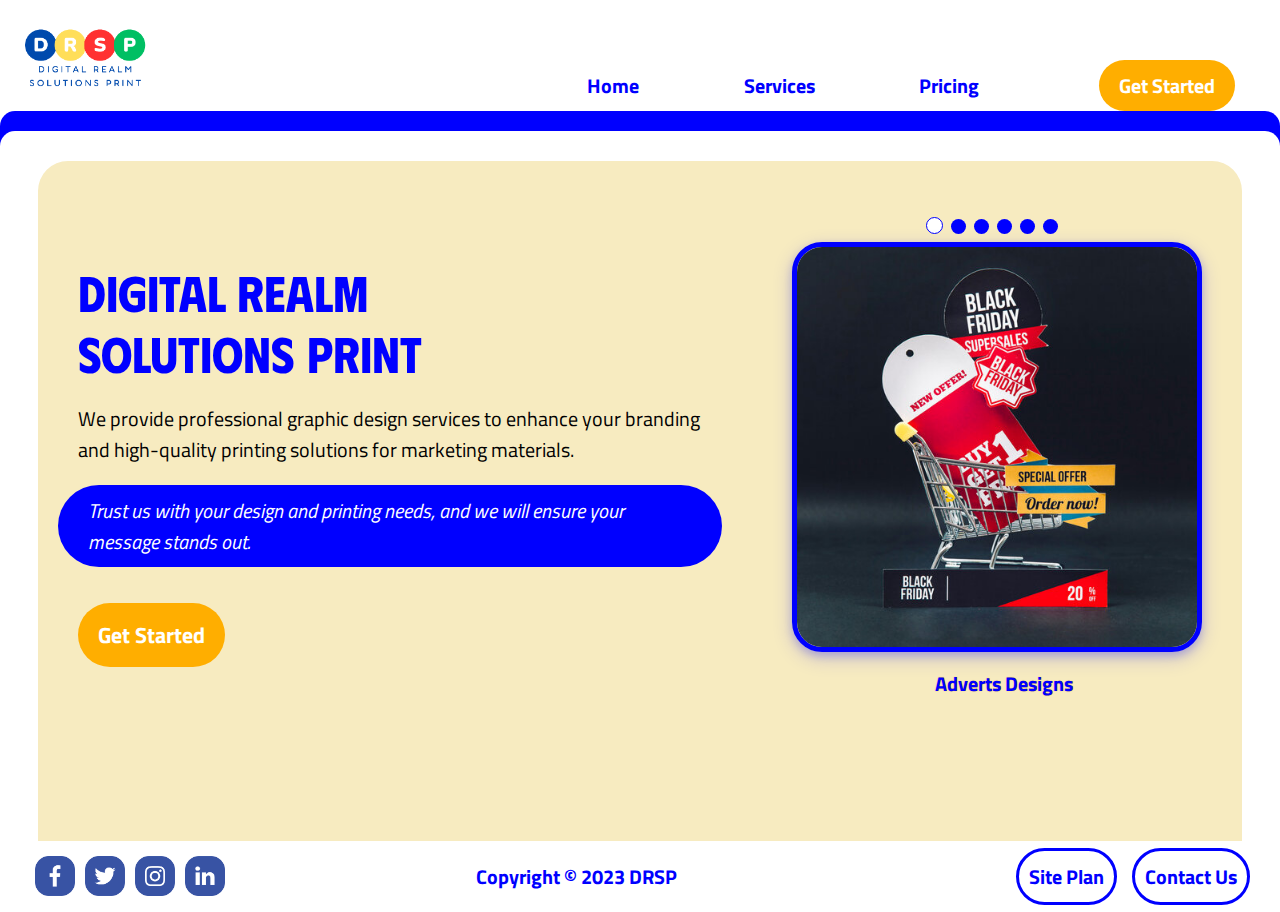
<file: drsp/index.html>
<!DOCTYPE html>
<html lang="en">
<head>
    <meta charset="UTF-8">
    <meta name="viewport" content="width=device-width, initial-scale=1.0">
    <link rel="stylesheet" href="styles/styles.css">
    <title>Home</title>
</head>
<body>
    <div id="content">
        <header>
            <div id="logo_link">
                <a href="index.html"><img class="logo-img" src="images/Digital_Real_Solutions_print.png" alt="drsp_logo"></a>
            </div>
            <nav>
                <a class="nav-home" href="index.html">Home</a>
                <a class="nav-services" href="services.html">Services</a>
                <a class="nav-pricing" href="pricing.html">Pricing</a><br><br>
                <div id="button-get-started"><a href="services.html" style="text-align: center; text-decoration: none; padding: 10px; color: white; align-self: flex-end; background-color: #ffae00; border-radius: 50px; margin-top: 30px;">Get Started</a></div>
            </nav>
        </header >
        <main class="home-grid">
            <div id="blue_bg"></div>
            <div id="white_bg"></div>
            <div id="home-content">
                <div id="home-slideshow">
                    <!-- Slideshow container -->
                    <div class="slideshow-container">
                        
                        <!-- The dots/circles -->
                        <div style="text-align:center">
                            <span class="dot" onclick="currentSlide(1)"></span>
                            <span class="dot" onclick="currentSlide(2)"></span>
                            <span class="dot" onclick="currentSlide(3)"></span>
                            <span class="dot" onclick="currentSlide(4)"></span>
                            <span class="dot" onclick="currentSlide(5)"></span>
                            <span class="dot" onclick="currentSlide(6)"></span>
                        </div>
                        <!-- Full-width images with number and caption text -->
                        <div class="mySlides fade">
                            <img src="images/ads.jpg" alt="ads" style="width:100%">
                            <br>
                            <div class="text">Adverts Designs</div>
                        </div>
                        <div class="mySlides fade">
                            <img src="images/brochure.jpg" alt="brochure" style="width:100%">
                            <br>
                            <div class="text">Brochures Designs</div>
                        </div>
                        <div class="mySlides fade">
                            <img src="images/business-card.jpg" alt="business card" style="width:100%">
                            <br>
                            <div class="text">Business Card Designs</div>
                        </div>
                        <div class="mySlides fade">
                            <img src="images/invitation-card.jpg" alt="invitation card" style="width:100%">
                            <br>
                            <div class="text">Flyers Designs</div>
                        </div>
                        <div class="mySlides fade">
                            <img src="images/t-shirt.jpg" alt="t-shirt" style="width:100%">
                            <br>
                            <div class="text">T-Shirts Designs</div>
                        </div>
                        <div class="mySlides fade">
                            <img src="images/logo.jpg" alt="logo" style="width:100%">
                            <br>
                            <div class="text">Logo Designs</div>
                        </div>
                    </div>
                </div>
                <div id="home-text">
                    <h1>DIGITAL REALM</h1>
                    <h1>SOLUTIONS PRINT</h1>
                    <p>We provide professional graphic design services to enhance your branding and  high-quality printing solutions for marketing materials.</p>
                    <div id="box-motto"><p id="motto"><em>Trust us with your design and printing needs, and we will ensure your message stands out.</em></p></div>
                    <br>
                    <div>
                        <a href="services.html " style="text-align: center; width: 40px; text-decoration: none; padding: 15px 20px 15px 20px; font-size: 22px; color: white; font-weight: bold; background-color: #ffae00; border-radius: 50px;">Get Started</a>
                    </div>
                </div>
            </div>
        </main>
        <footer>
            <div class="social">
                <a href="https://facebook.com" target="_blank">
                    <img src="images/fb.png" alt="fb icon">
                </a>
                <a href="https://twitter.com" target="_blank">
                    <img src="images/twitter.png" alt="twitter icon">
                </a>
                <a href="https://instagram.com" target="_blank">
                    <img src="images/insta.png" alt="instagram icon">
                </a>
                <a href="https://linkedin.com" target="_blank">
                    <img src="images/linkedin.png" alt="linkedin icon">
                </a>
            </div>
            <p class="copy">Copyright  &copy;  2023  DRSP</p>
            <div class="footer-link">
                <p class="site-plan"><a href="site-plan.html" target="_blank">Site Plan</a></p>
                <p class="contactus"><a href="contactus.html">Contact Us</a></p>
            </div>
        </footer>
        <script>
            let slideIndex = 0;
            let timeoutId = null;
            const slides = document.getElementsByClassName("mySlides");
            const dots = document.getElementsByClassName("dot");
            
            showSlides();
            function currentSlide(index) {
                 slideIndex = index;
                 showSlides();
            }
           function plusSlides(step) {
              
              if(step < 0) {
                  slideIndex -= 2;
                  
                  if(slideIndex < 0) {
                    slideIndex = slides.length - 1;
                  }
              }
              
              showSlides();
           }
            function showSlides() {
              for(let i = 0; i < slides.length; i++) {
                slides[i].style.display = "none";
                dots[i].classList.remove('active');
              }
              slideIndex++;
              if(slideIndex > slides.length) {
                slideIndex = 1
              }
              slides[slideIndex - 1].style.display = "block";
              dots[slideIndex - 1].classList.add('active');
               if(timeoutId) {
                  clearTimeout(timeoutId);
               }
              timeoutId = setTimeout(showSlides, 5000); // Change image every 5 seconds
            }
          </script>
    </div>
</body>
</html>
</file>
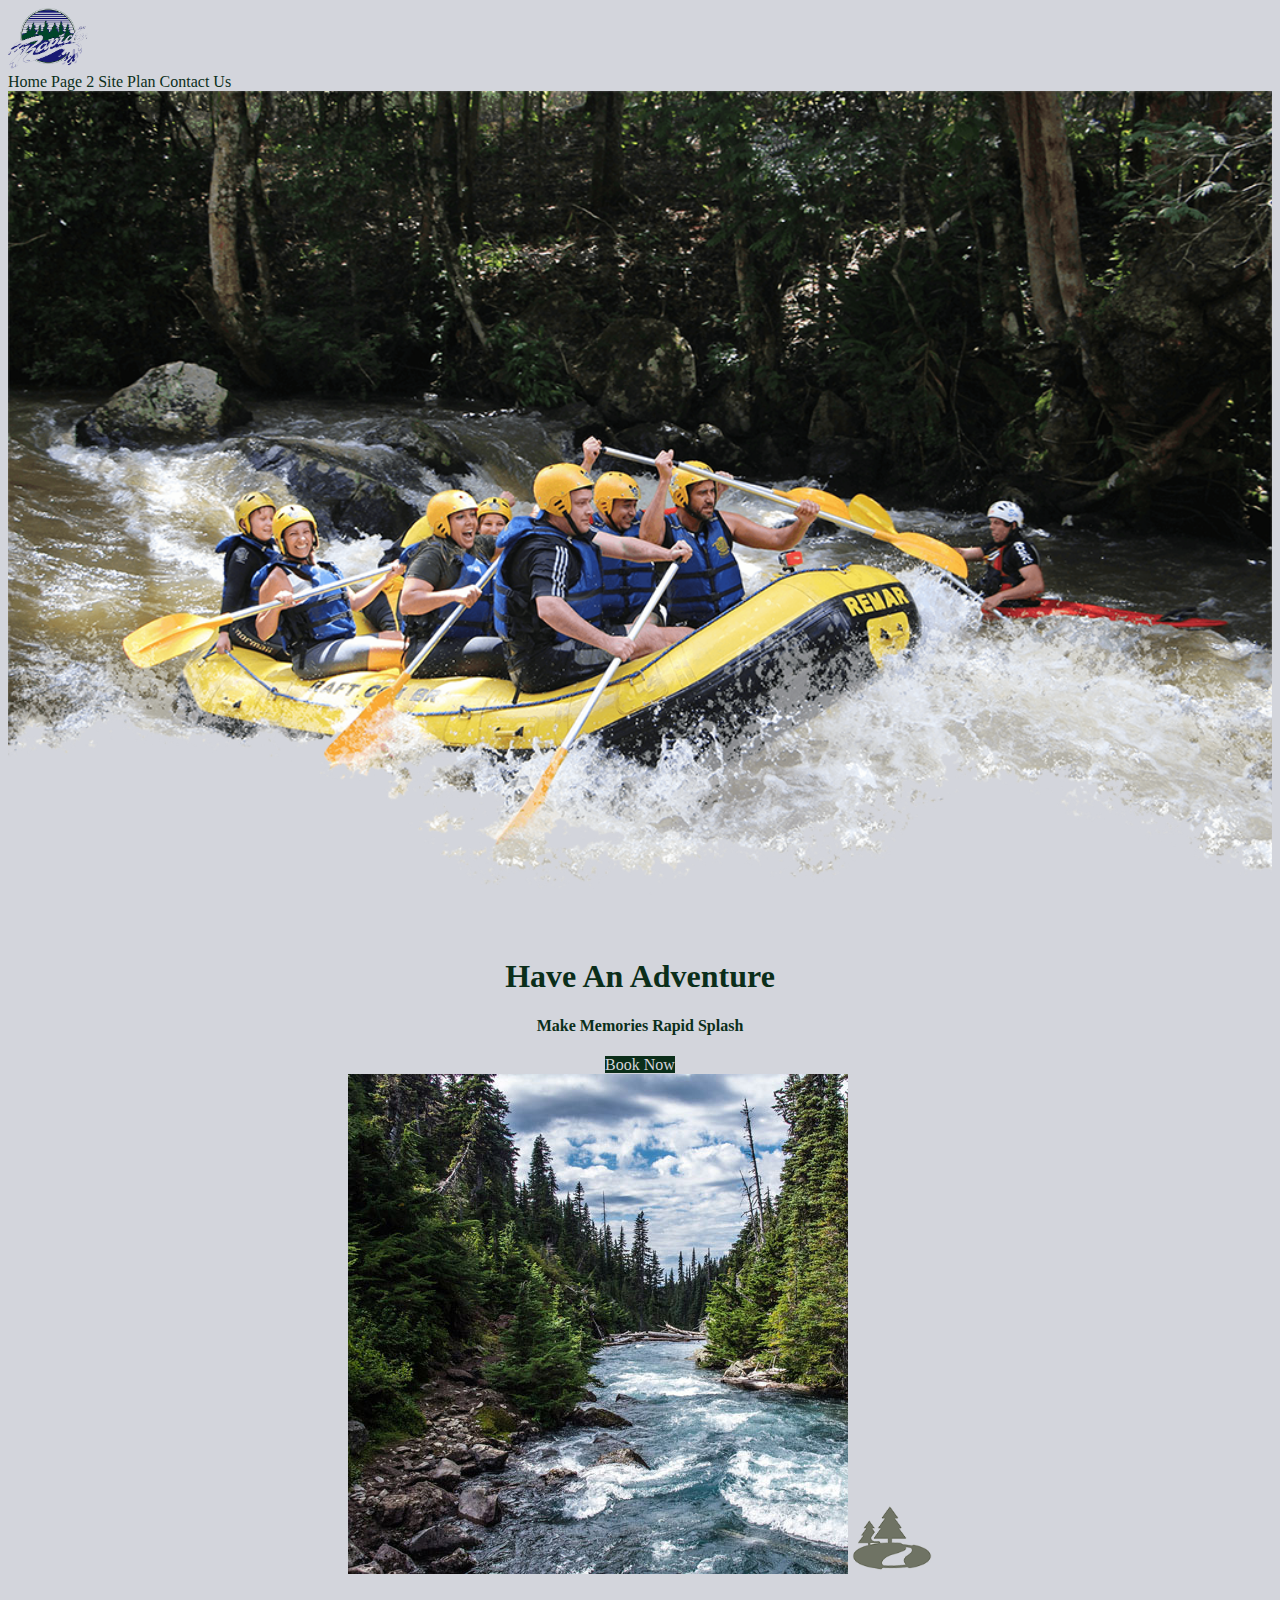
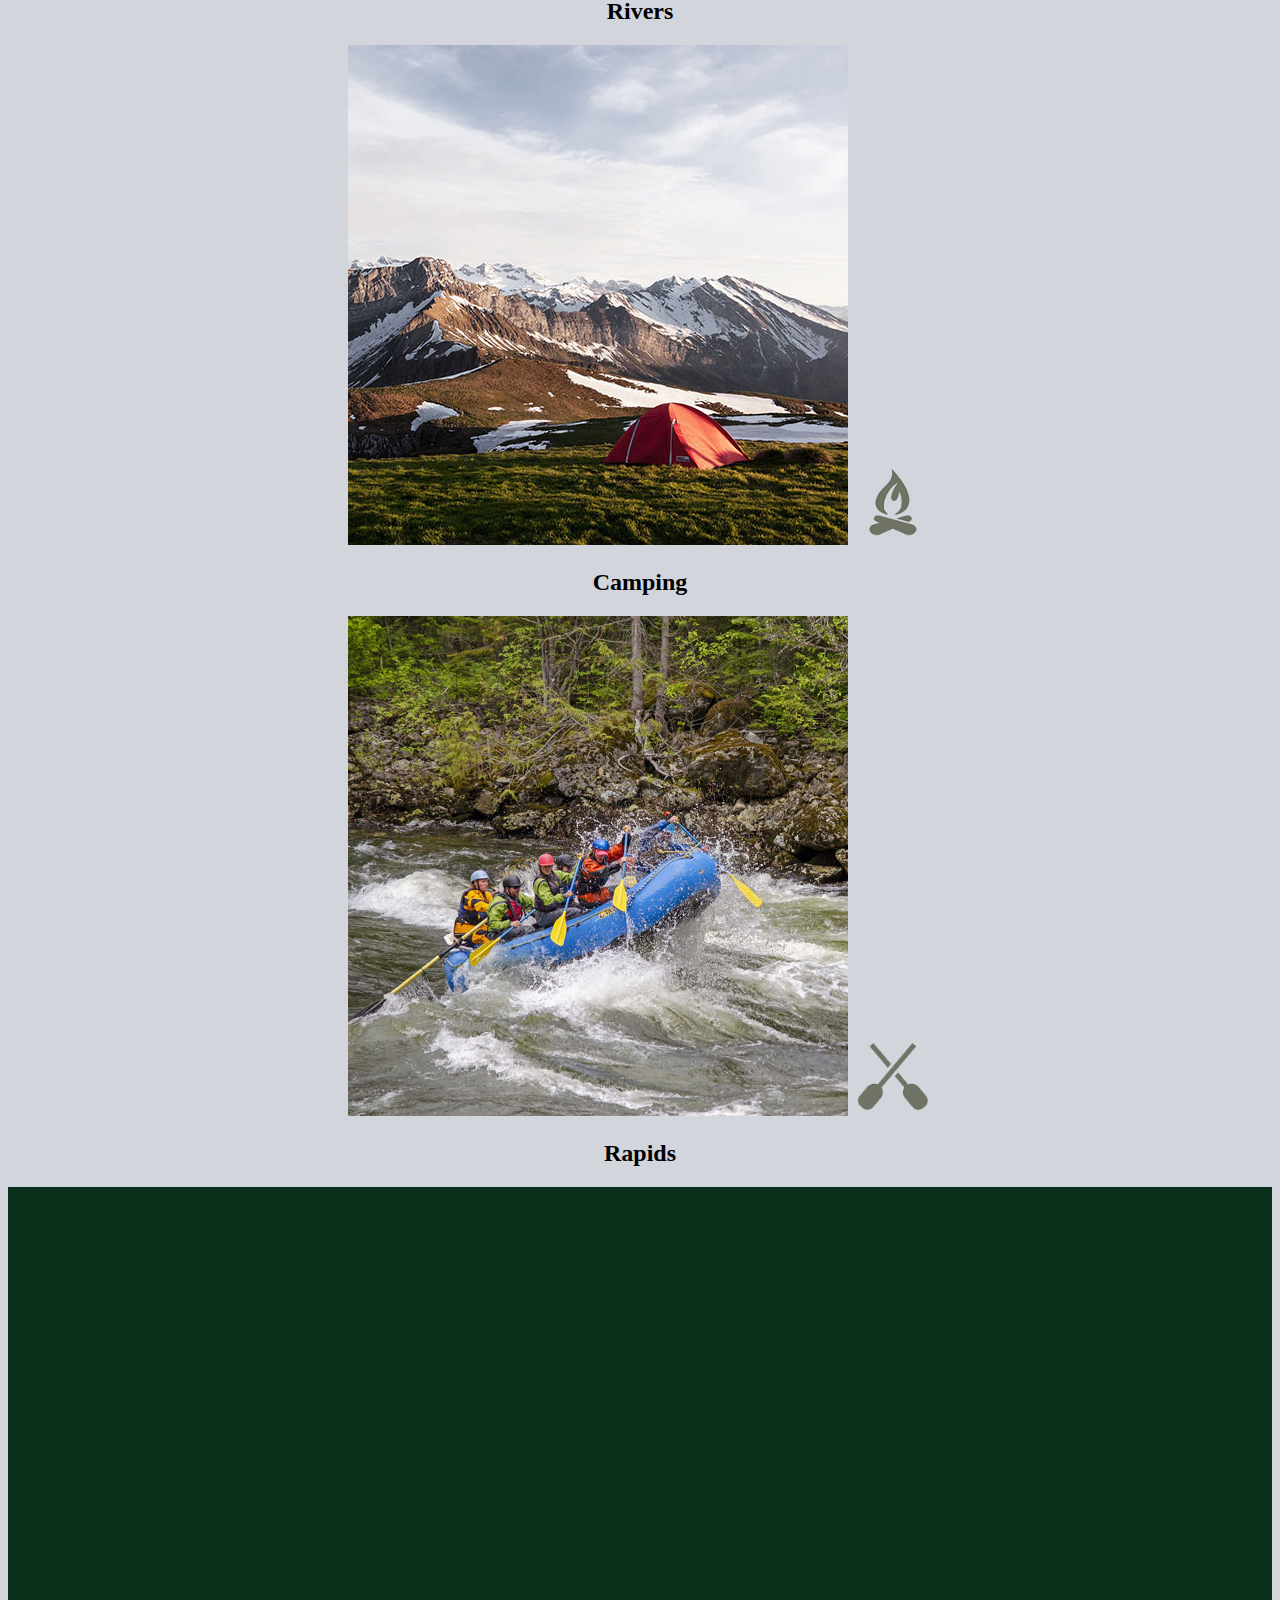
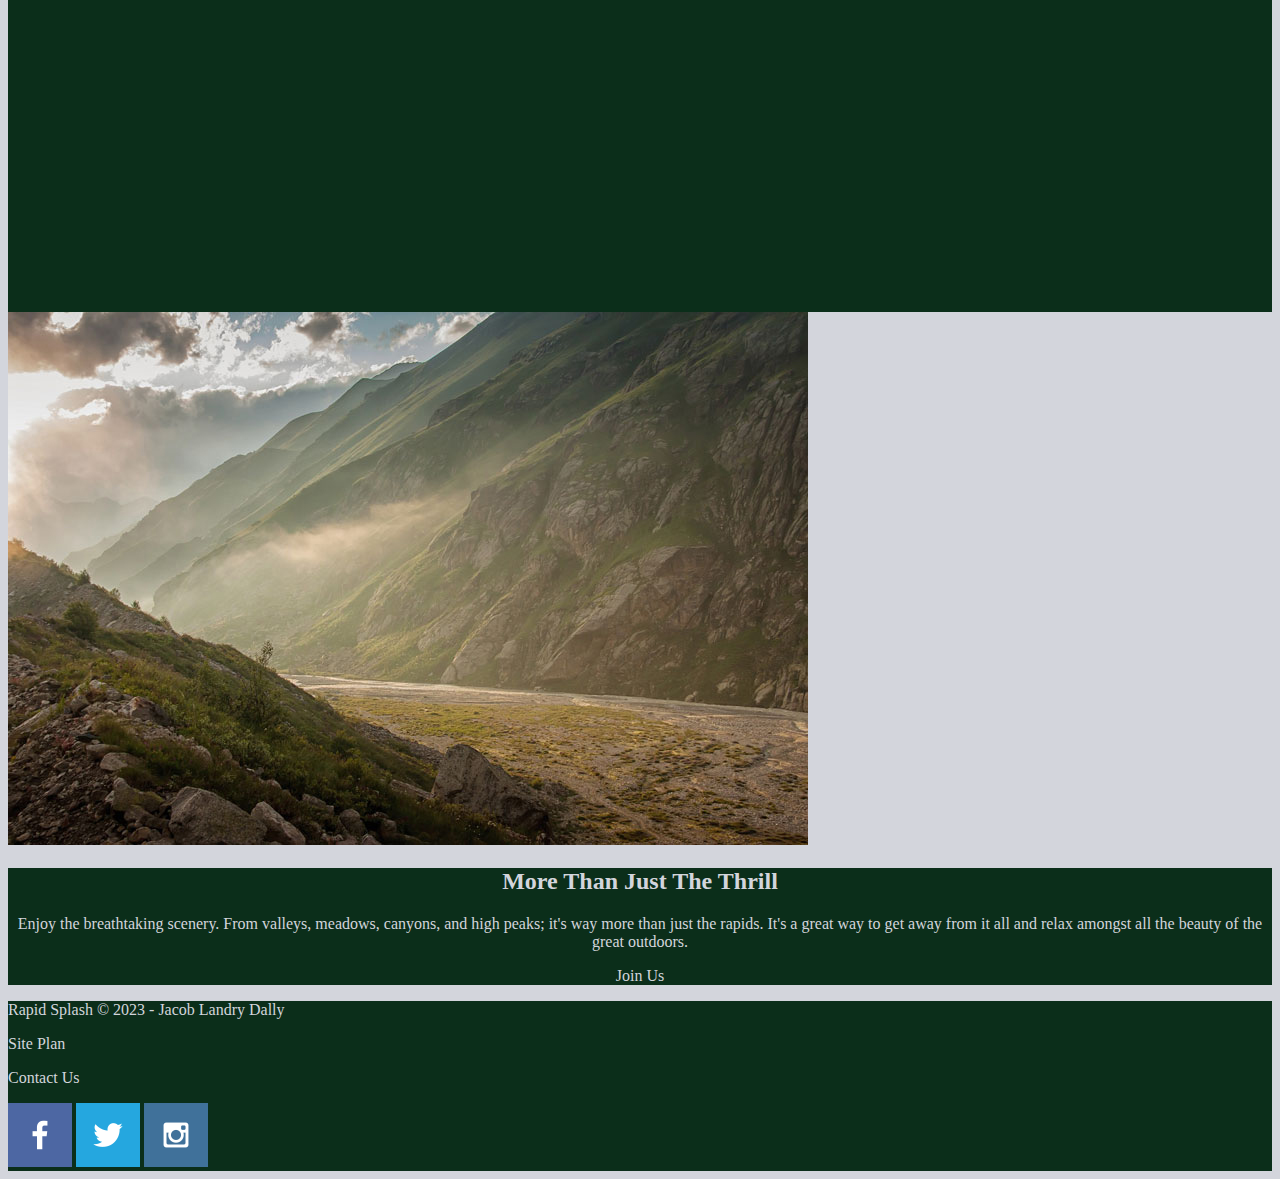
<file: wwr/index.html>
<!DOCTYPE html>
<html lang="en">
<head>
    <meta charset="UTF-8">
    <meta name="viewport" content="width=device-width, initial-scale=1.0">
    <link rel="stylesheet" href="styles/styles.css">
    <title>Home</title>
</head>
<body>
    <div id="content">
        <header>
            <a href="index.html" id="logo_link">
                <img class="logo" src="images/rapid_logo.png" alt="Rapids_Splash_logo">
            </a>
            <nav>
                <a href="index.html">Home</a>
                <a href="#">Page 2</a>
                <a href="site-plan-rafting.html">Site Plan</a>
                <a href="contactus.html">Contact Us</a>
            </nav>
            <div id="hero">
                <div id="hero-box">
                    <img id="hero-img" src="images/hero.png" alt="people enjoying rafting">
                </div>
                <section id="hero-msg">
                    <h1 class="Home-title">Have An Adventure</h1>
                    <h4>Make Memories Rapid Splash</h4>
                    <div class="button-box">
                        <a class="book" href="contactus.html">Book Now</a>
                    </div>
                </section>
            </div>
        </header>
        <main class="home-grid">
            <section class="rivers-card">
                <img class="card-img" src="images/rivers.jpg" alt="river in forest">
                <img class="icon" src="images/river_icon.png" alt="river icon">
                <h2>Rivers</h2>
            </section>
            <section class="camping-card">
                <img class="card-img" src="images/camping.jpg" alt="tent in mountains">
                <img class="icon" src="images/fire_icon.png" alt="fire icon">
                <h2>Camping</h2>
            </section>
            <section class="rapids-card">
                <img class="card-img" src="images/rapids.jpg" alt="rafting boat">
                <img class="icon" src="images/oars.png" alt="oars icon">
                <h2>Rapids</h2>
            </section>
            <div id="background"></div>
            <img class="mountains" src="images/mountains.jpg" alt="Misty mountains">
            <section class="msg">
                <h2>More Than Just The Thrill</h2>
                <p>Enjoy the breathtaking scenery. From valleys, meadows, canyons, and high peaks; it's way more than just the rapids. It's a great way to get away from it all and relax amongst all the beauty of the great outdoors. </p>
                <a class='join' href="rivers.html">Join Us</a>
            </section>
        </main>
        <footer>
            <p>Rapid Splash &copy; 2023 - Jacob Landry Dally</p>
            <p><a href="site-plan-rafting.html">Site Plan</a></p>
            <p><a href="contactus.html">Contact Us</a></p>
            <div class="social">
                <a href="https://facebook.com">
                    <img src="images/facebook.png" alt="fb icon">
                </a>
                <a href="https://twitter.com">
                    <img src="images/twitter.png" alt="twitter icon">
                </a>
                <a href="https://instagram.com">
                    <img src="images/instagram.png" alt="instagram icon">
                </a>
            </div>
        </footer>
    </div>
</body>
</html>
</file>
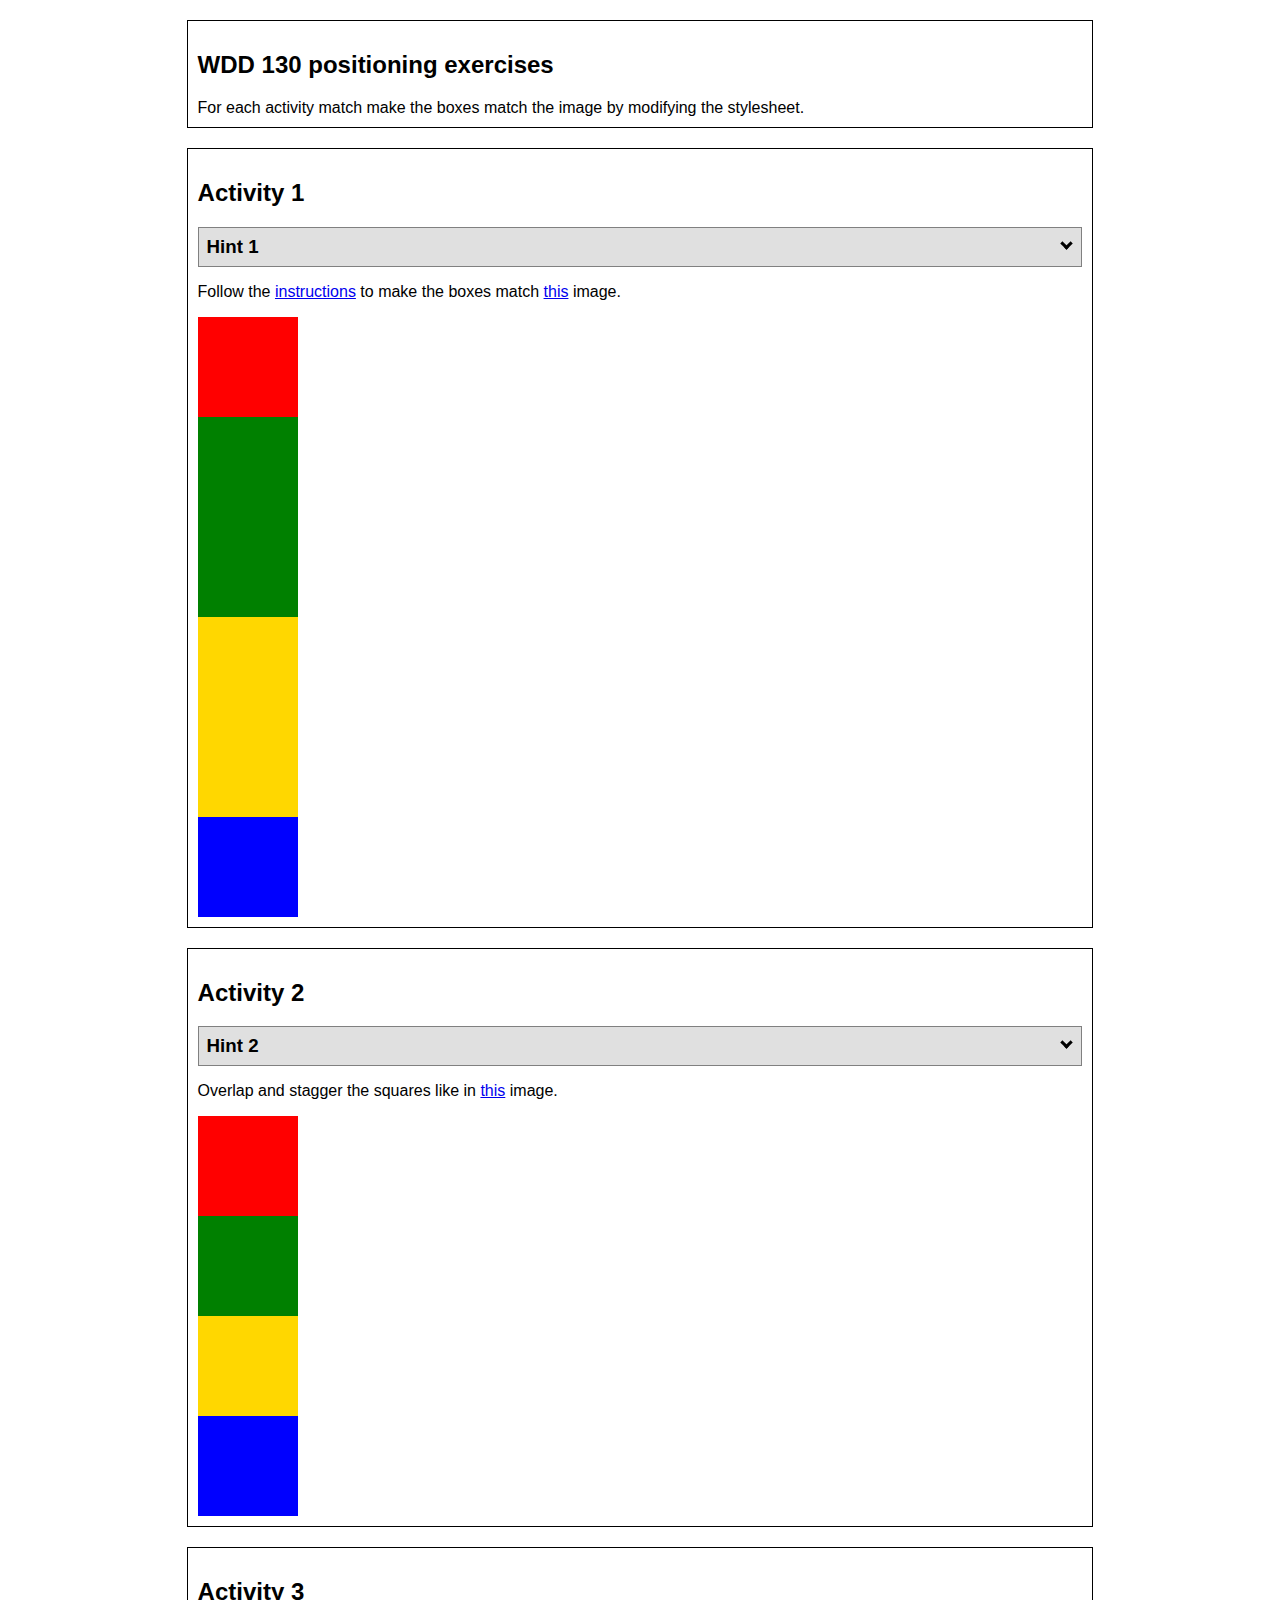
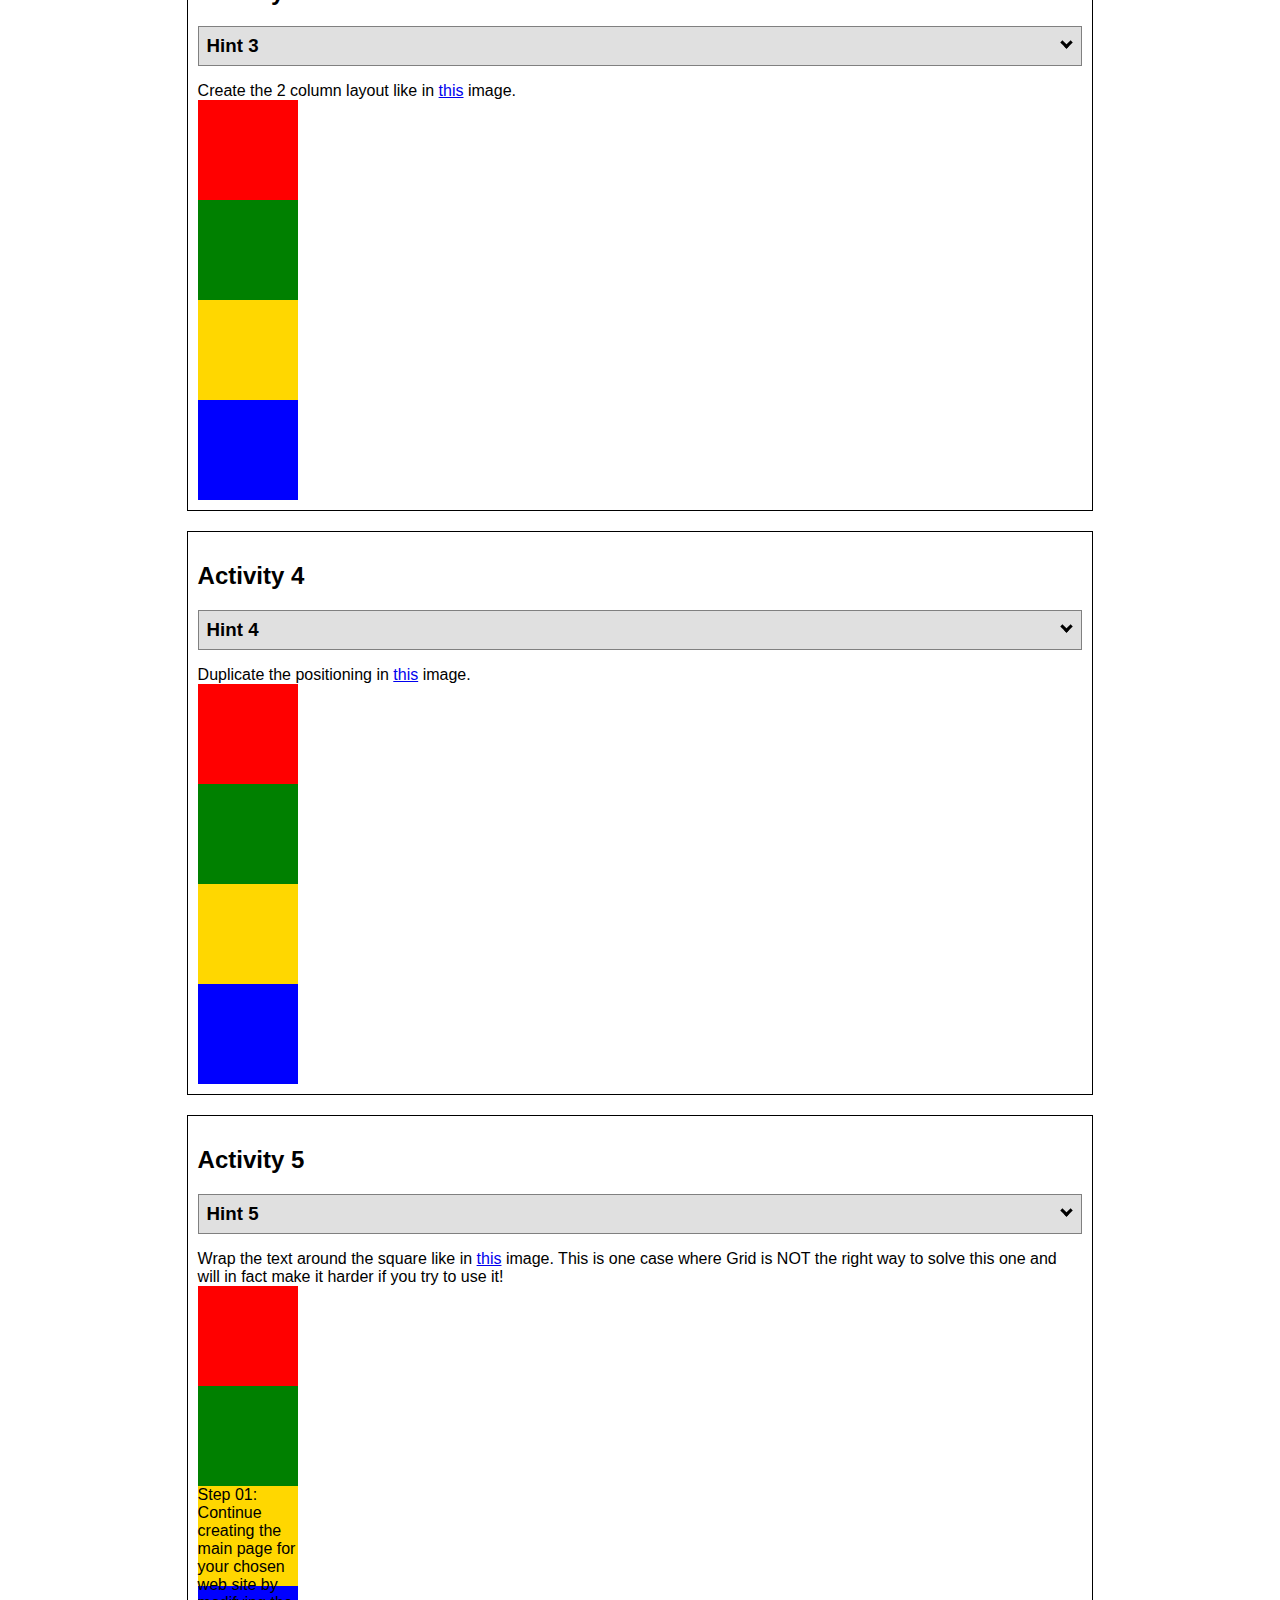
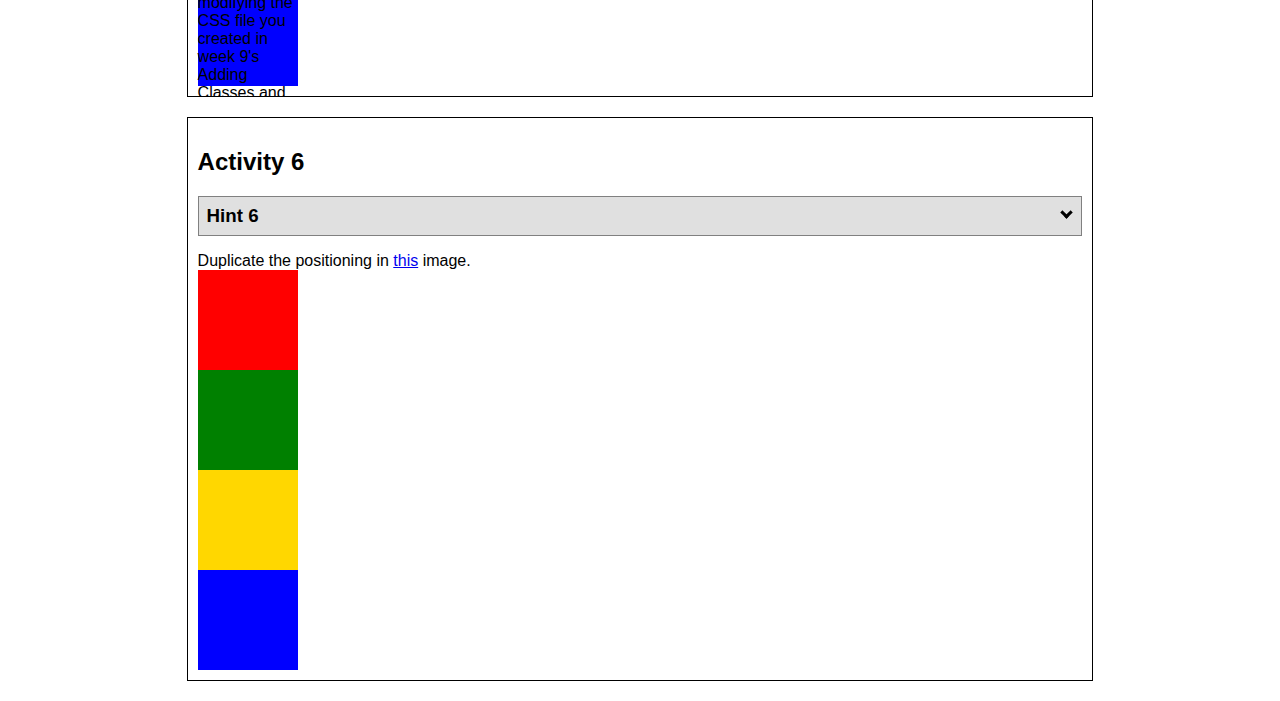
<file: positioning.html>
<!DOCTYPE html>
<html lang="en">
  <head>
    <!-- HTML - Name: positioning.html -->
    <title>Positioning Activity</title>
    <link rel="stylesheet" type="text/css" href="positionstyles.css" />
  </head>
  <body>
    <div class="activity">
      <h2>WDD 130 positioning exercises</h2>
      For each activity match make the boxes match the image by modifying the stylesheet.</div>
    <div class="activity">
      <h2>Activity 1</h2>
      <section class="hint"><input type="checkbox" ><i></i> <h3>Hint 1</h3><div><p>Check out the <a href="https://byui-wdd.github.io/wdd130/activities/w06-css-positioning.html" target="_blank">activity instructions</a> in Ilearn!</p></div></section>
      <p>Follow the <a href="https://byui-wdd.github.io/wdd130/activities/w06-css-positioning.html" target="_blank">instructions</a> to make the boxes match  <a href="https://byui-wdd.github.io/wdd130/images/example1.png" target="_blank">this</a> image.</p>
      <div class="content1" >
        <div class="red1" ></div>
        <div class="green1" ></div>
        <div class="green1" ></div>
        <div class="yellow1"></div>
        <div class="yellow1"></div>
        <div class="blue1"></div>
      </div>
    </div>
    <div class="activity">
      <h2>Activity 2</h2>
      <section class="hint"><input type="checkbox" > <h3>Hint 2</h3><i></i><div>
      <ul>
      <li>grid-template-columns: 50px 50px 50px 50px 50px </li></ul></div></section>
      <p>Overlap and stagger the squares like in <a href="https://byui-wdd.github.io/wdd130/images/example2.png" target="_blank">this</a> image.</p>
      <div class="content2" >
        <div class="red2" ></div>
        <div class="green2" ></div>
        <div class="yellow2"></div>
        <div class="blue2"></div>
      </div>
    </div>
    <div class="activity">
      <h2>Activity 3</h2>
      <section class="hint"><input type="checkbox" > <h3>Hint 3</h3><i></i><div><p>This one is going to be best solved with CSS Grid. Remember to make the boxes the right width first...then start moving them around. </p><h4>Properties used:</h4><ul><li>display:grid;</li><li>grid-template-columns:</li><li>grid-column-gap:</li>
        <li>grid-column:</li>  </ul></div></section>
      Create the 2 column layout like in <a href="https://byui-wdd.github.io/wdd130/images/example3.png" target="_blank">this</a>  image.
      <div class="content3" >
        <div class="red3" ></div>
        <div class="green3" ></div>
        <div class="yellow3"></div>
        <div class="blue3"></div>
      </div>
    </div>
    <div class="activity">
      <h2>Activity 4</h2>
      <section class="hint"><input type="checkbox" > <h3>Hint 4</h3><i></i><div><p>For the others we have been primarily concerned with width. For this one you will need to adjust height as well. </p><h4>Properties used:</h4><ul><li>display:grid;</li><li>grid-template-columns:</li><li>grid-row:</li></ul></div></section>
      Duplicate the positioning in <a href="https://byui-wdd.github.io/wdd130/images/example4.png" target="_blank">this</a> image. 
      <div class="content4" >
        <div class="red4" ></div>
        <div class="green4" ></div>
        <div class="yellow4"></div>
        <div class="blue4"></div>
      </div>
    </div>

    <div class="activity">
      <h2>Activity 5</h2>
      <section class="hint"><input type="checkbox" > <h3>Hint 5</h3><i></i><div><p>Grid is <strong>not</strong> the right way to do this.  In fact there is only one way to really do that...and that is with float. Remember that we float the thing we want the text to wrap around.  Also remember to start by making all the shapes the right size and shape.</p><h4>Properties used:</h4><ul><li>float: left;</li></ul></div></section>
      Wrap the text around the square like in <a href="https://byui-wdd.github.io/wdd130/images/example5.png" target="_blank">this</a> image. This is one case where Grid is NOT the right way to solve this one and will in fact make it harder if you try to use it!
      <div class="content5" >
        <div class="red5" ></div>
        <div class="green5" ></div>
        <div class="yellow5">Step 01: Continue creating the main page for your chosen web site by modifying the CSS file you created in week 9's Adding Classes and IDs to Your Website assignment. This week, you will position all of the content on your main page using the CSS positioning techniques taught in KhanAcademy. When you are done, your webpage layout should reflect what you outlined in the wireframe you designed in the assignment Your Own Site Diagram and Wireframe in week 3. <br />
          If you have changed your mind on how you want the content of your main page laid out, take an opportunity to update your wireframe before completing this assignment (it is much easier to experiment with different layouts in a wireframe than it is to do so by modifying the CSS). Also, if you find that you are having trouble with using CSS positioning, feel free to review the concepts at the learn layout site: http://learnlayout.com/. You should be able to apply these principles to your site. For futher help, refer back to the Max Design site used in the beginning of the course for an example of how to implement your site design.</div>
        <div class="blue5"></div>
      </div>
    </div>
    <div class="activity">
      <h2>Activity 6</h2>
      <section class="hint"><input type="checkbox" > <h3>Hint 6</h3><i></i><div><p>This one is all about visualizing the grid behind the layout. If you are having a hard time doing that first: all the sizes are even multiples of 100, and second here is another example with the lines drawn: <a href="https://byui-wdd.github.io/wdd130/images/example6-hint.png" target="_blank">example 6 with lines</a>. For this one you will find it easiest if you use px for the column width. You can also use <kbd>z-index</kbd> to control the element layering.    </p><h4>Properties used:</h4><ul><li>display:grid;</li><li>grid-template-columns:</li><li>grid-column:</li><li>grid-row:</li><li><a href="https://www.w3schools.com/cssref/pr_pos_z-index.asp" target="_blank">z-index:</a></li></ul></div></section>
      Duplicate the positioning in <a href="https://byui-wdd.github.io/wdd130/images/example6.png" target="_blank">this</a> image.
      <div class="content6" >
        <div class="red6" ></div>
        <div class="green6" ></div>
        <div class="yellow6"></div>
        <div class="blue6"></div>
      </div>
    </div>
  </body>
</html>
</file>
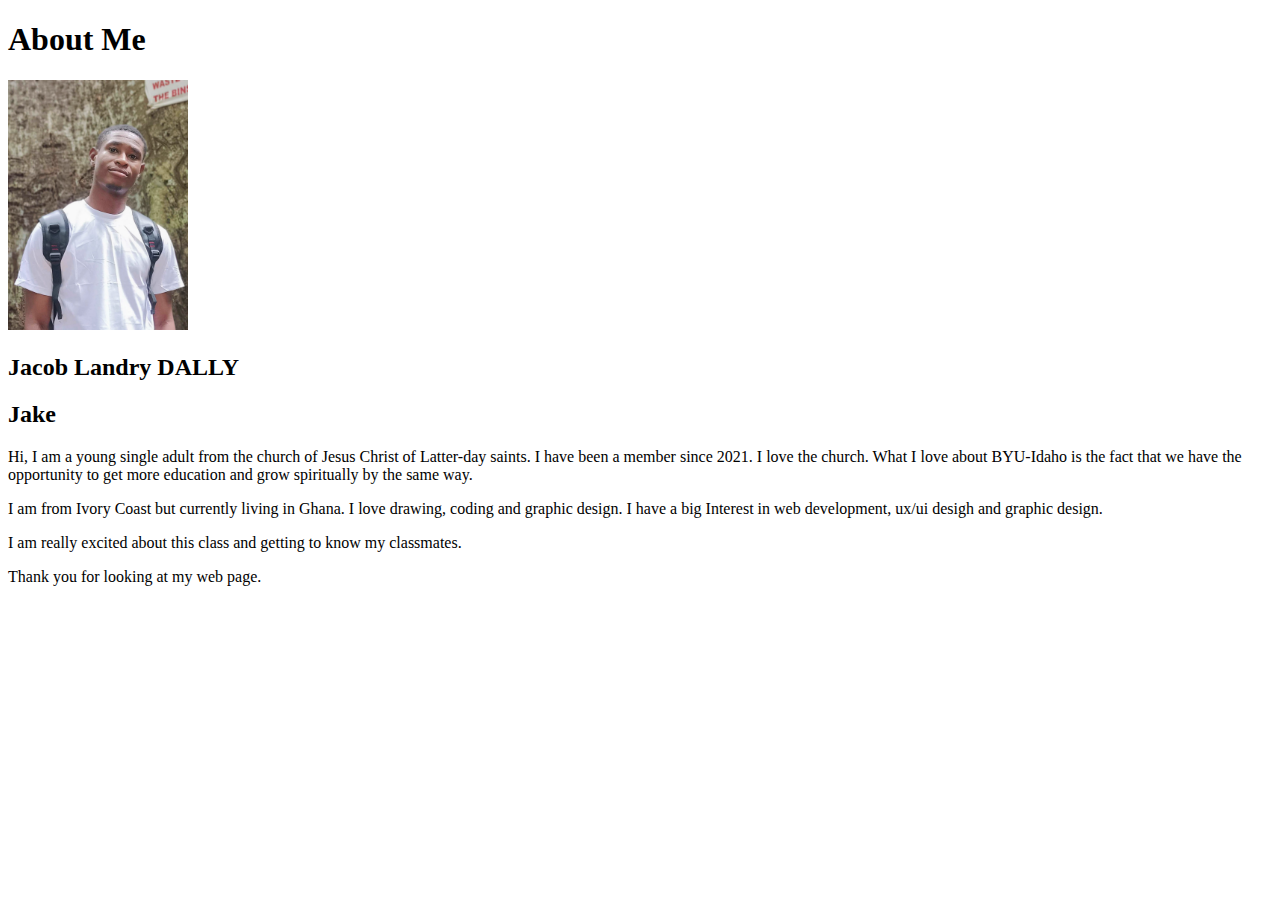
<file: aboutme/aboutme.html>
<!DOCTYPE html>
<html lang="en">
	<head>
		<meta charset="UTF-8">
		<meta http-equiv="X-UA-Compatible" content="IE=edge">
		<meta name="viewport" content="device-width, initial-scale=1.0"> 
		<title>About Me</title>
	</head>
	<body>
		<main>
			<h1>About Me</h1>
			<img alt ="my picture" src="images/me.jpg" width="180" height="250">
			<h2>Jacob Landry DALLY</h2>
			<h2>Jake</h2>
			<p>
				Hi, I am a young single adult from the church of Jesus Christ of Latter-day
				saints. I have been a member since 2021. I love the church. What I love about 
				BYU-Idaho is the fact that we have the opportunity to get more education and grow 
				spiritually by the same way.
			</p>
			<p>
				I am from Ivory Coast but currently living in Ghana. I love drawing, coding and
				graphic design. I have a big Interest in web  development, ux/ui desigh and
				graphic design.
			</p>
			<p>I am really excited about this class and getting to know my classmates.</p>
			<p>Thank you for looking at my web page.</p>
		</main>
	</body>
</html>
</file>
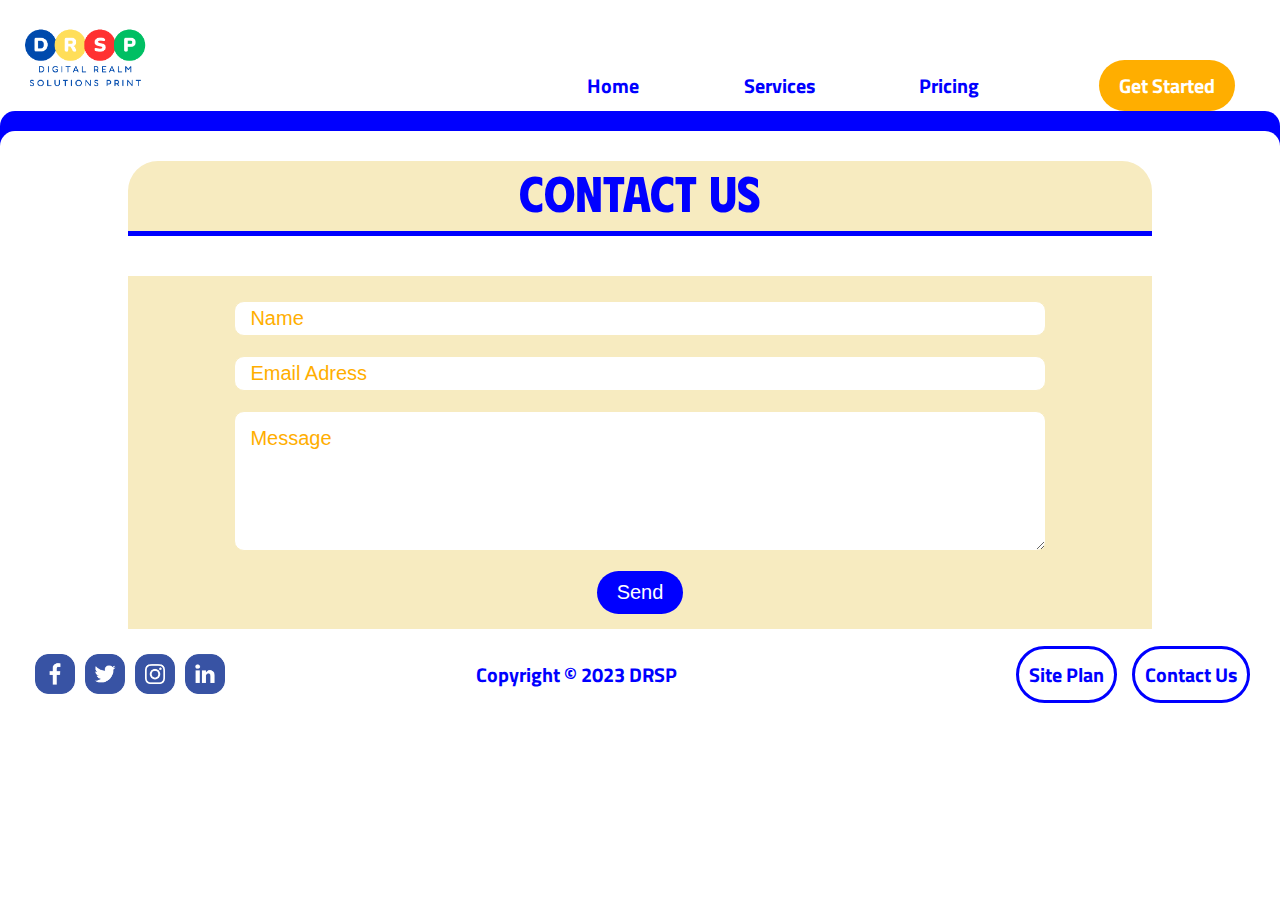
<file: drsp/contactus.html>
<!DOCTYPE html>
<html lang="en">
<head>
    <meta charset="UTF-8">
    <meta name="viewport" content="width=device-width, initial-scale=1.0">
    <link rel="stylesheet" href="styles/styles.css">
    <title>Contact</title>
</head>
<body>
    <div id="content">
        <header>
            <div id="logo_link">
                <a href="index.html"><img class="logo-img" src="images/Digital_Real_Solutions_print.png" alt="drsp_logo"></a>
            </div>
            <nav>
                <a href="index.html">Home</a>
                <a href="services.html">Services</a>
                <a href="pricing.html">Pricing</a><br><br>
                <div id="button-get-started"><a href="services.html " style="text-align: center; text-decoration: none; padding: 10px; color: white; align-self: flex-end; background-color: #ffae00; border-radius: 50px;">Get Started</a></div>
            </nav>
        </header >
        <main class="contact-grid">
            <div id="blue_bg"></div>
            <div id="white_bg"></div>
            <div class="contact-main">
                <div class="background-title">
                    <h1 class="page-title">Contact Us</h1>
                </div>
                <div class="contactus-form">
                    <div id="feedback"></div>
                    <form action="/my-handling-form-page" method="post">
                            <p>
                            <input type="text" id="name" name="user_name" placeholder="Name"/>
                            </p>
                            <p>
                            <input type="email" id="mail" name="user_email" placeholder="Email Adress"/>
                            </p>
                            <p>
                            <textarea id="msg" name="user_message" placeholder="Message"></textarea>
                            </p>
                            <p class="button">
                            <button type="submit">Send</button>
                            </p>
                    </form>
                </div>
            </div>
        </main>
        <footer>
            <div class="social">
                <a href="https://facebook.com" target="_blank">
                    <img src="images/fb.png" alt="fb icon">
                </a>
                <a href="https://twitter.com" target="_blank">
                    <img src="images/twitter.png" alt="twitter icon">
                </a>
                <a href="https://instagram.com" target="_blank">
                    <img src="images/insta.png" alt="instagram icon">
                </a>
                <a href="https://linkedin.com" target="_blank">
                    <img src="images/linkedin.png" alt="linkedin icon">
                </a>
            </div>
            <p class="copy">Copyright  &copy;  2023  DRSP</p>
            <div class="footer-link">
                <p class="site-plan"><a href="site-plan.html" target="_blank">Site Plan</a></p>
                <p class="contactus"><a href="contactus.html">Contact Us</a></p>
            </div>
        </footer>
        
    </div>
</body>
</html>
</file>
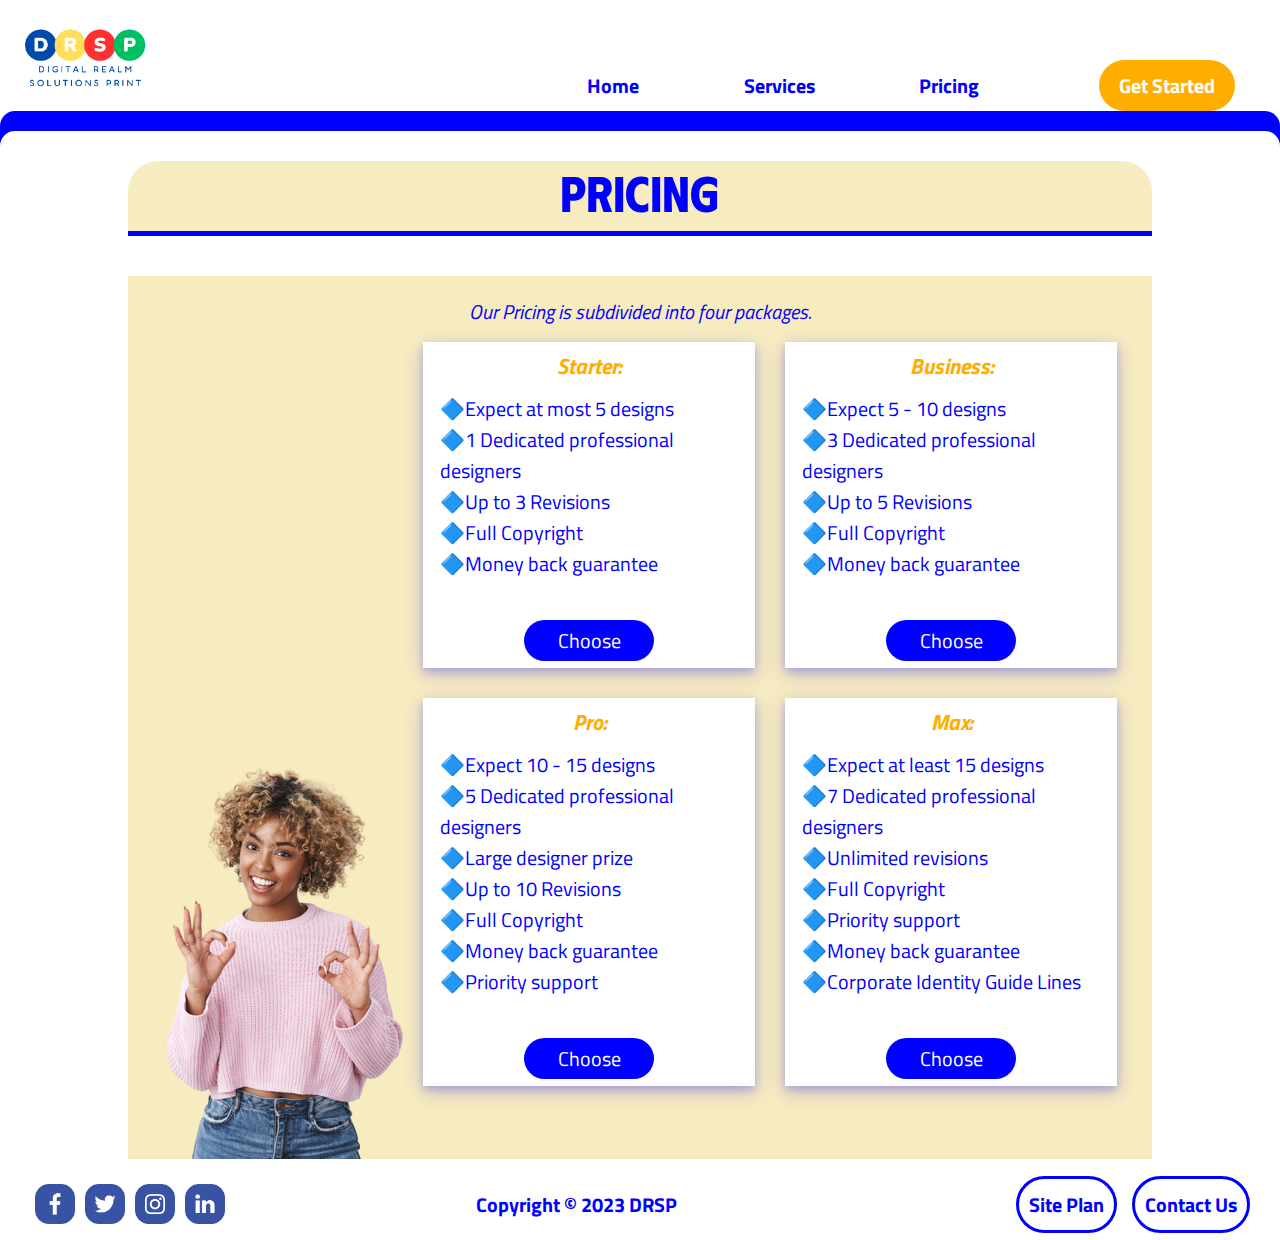
<file: drsp/pricing.html>
<!DOCTYPE html>
<html lang="en">
<head>
    <meta charset="UTF-8">
    <meta name="viewport" content="width=device-width, initial-scale=1.0">
    <link rel="stylesheet" href="styles/styles.css">
    <title>Pricing</title>
</head>
<body>
    <div id="content">
        <header>
            <div id="logo_link">
                <a href="index.html"><img class="logo-img" src="images/Digital_Real_Solutions_print.png" alt="drsp_logo"></a>
            </div>
            <nav>
                <a href="index.html">Home</a>
                <a href="services.html">Services</a>
                <a href="pricing.html">Pricing</a><br><br>
                <div id="button-get-started"><a href="services.html " style="text-align: center; text-decoration: none; padding: 10px; color: white; align-self: flex-end; background-color: #ffae00; border-radius: 50px;">Get Started</a></div>
            </nav>
        </header >
        <main class="pricing-grid">
            <div id="blue_bg"></div>
            <div id="white_bg"></div>
            <div id="pricing-content">
                <div class="background-title">
                    <h1 class="page-title">Pricing</h1>
                </div>
                <div class="pricing-background-content">
                    <div class="intro-pricing"><em>Our Pricing is subdivided into four packages.</em></div> <br>
                    <div class="starter-pack">
                        <b><em>Starter:</em></b> <br>
                        <p>
                            🔷Expect at most 5 designs <br>
                            🔷1 Dedicated professional designers <br>
                            🔷Up to 3 Revisions <br>
                            🔷Full Copyright <br>
                            🔷Money back guarantee <br>
                        </p>
                        <br>
                        <div class="button-choose"><a href="#">Choose</a></div>
                    </div>
                    <div class="business-pack">
                        <b><em>Business: </em></b><br>
                        <p>
                            🔷Expect 5 - 10 designs <br>
                            🔷3 Dedicated professional designers <br>
                            🔷Up to 5 Revisions <br>
                            🔷Full Copyright <br>
                            🔷Money back guarantee <br>
                        </p>
                        <br>
                        <div class="button-choose"><a href="#">Choose</a></div>
                    </div>
                    <div class="pro-pack">
                        <b><em>Pro:</em></b> <br>
                        <p>
                            🔷Expect 10 - 15 designs <br>
                            🔷5 Dedicated professional designers <br>
                            🔷Large designer prize <br>
                            🔷Up to 10 Revisions <br>
                            🔷Full Copyright <br>
                            🔷Money back guarantee <br>
                            🔷Priority support <br>
                        </p>
                        <br>
                        <div class="button-choose"><a href="#">Choose</a></div>
                    </div>
                    <div class="max-pack">
                        <b><em>Max:</em></b> <br>
                        <p>
                            🔷Expect at least 15 designs <br>
                            🔷7 Dedicated professional designers <br>
                            🔷Unlimited revisions <br>
                            🔷Full Copyright <br>
                            🔷Priority support <br> 
                            🔷Money back guarantee <br>
                            🔷Corporate Identity Guide Lines <br>
                        </p>
                        <br>
                        <div class="button-choose"><a href="#">Choose</a></div>
                    </div>
                    <img class="girl" src="images/girl-ok-removebg.png" alt="girl">
                </div>                
            </div>
        </main>
        <footer>
            <div class="social">
                <a href="https://facebook.com" target="_blank">
                    <img src="images/fb.png" alt="fb icon">
                </a>
                <a href="https://twitter.com" target="_blank">
                    <img src="images/twitter.png" alt="twitter icon">
                </a>
                <a href="https://instagram.com" target="_blank">
                    <img src="images/insta.png" alt="instagram icon">
                </a>
                <a href="https://linkedin.com" target="_blank">
                    <img src="images/linkedin.png" alt="linkedin icon">
                </a>
            </div>
            <p class="copy">Copyright  &copy;  2023  DRSP</p>
            <div class="footer-link">
                <p class="site-plan"><a href="site-plan.html" target="_blank">Site Plan</a></p>
                <p class="contactus"><a href="contactus.html">Contact Us</a></p>
            </div>
        </footer>
    </div>
</body>
</html>
</file>
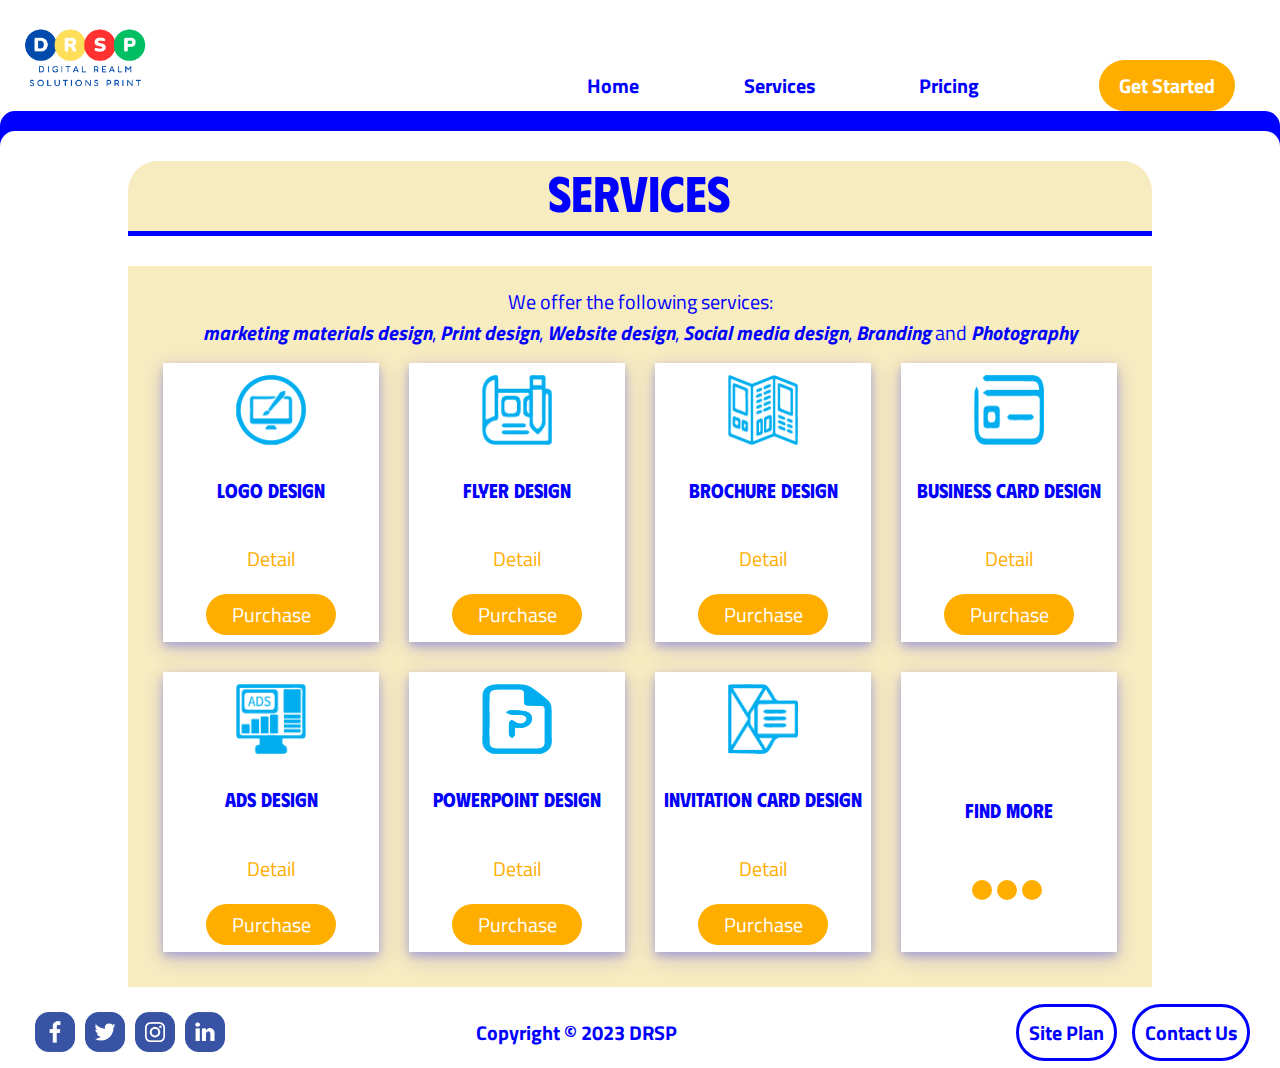
<file: drsp/services.html>
<!DOCTYPE html>
<html lang="en">
<head>
    <meta charset="UTF-8">
    <meta name="viewport" content="width=device-width, initial-scale=1.0">
    <link rel="stylesheet" href="styles/styles.css">
    <title>Services</title>
</head>
<body>
    <div id="content">
        <header>
            <div id="logo_link">
                <a href="index.html"><img class="logo-img" src="images/Digital_Real_Solutions_print.png" alt="drsp_logo"></a>
            </div>
            <nav>
                <a href="index.html">Home</a>
                <a href="services.html">Services</a>
                <a href="pricing.html">Pricing</a><br><br>
                <div id="button-get-started"><a href="services.html " style="text-align: center; text-decoration: none; padding: 10px; color: white; align-self: flex-end; background-color: #ffae00; border-radius: 50px;">Get Started</a></div>
            </nav>
        </header >
        <main class="services-grid">
            <div id="blue_bg"></div>
            <div id="white_bg"></div>
            <div id="services-content">
                <div class="background-title">
                    <h1 class="page-title">Services</h1>
                </div>
                <div class="services-background-content">
                    <div class="detail-services">
                        We offer the following services: <br>
                        <em>marketing materials design</em>,  <em>Print design</em>,  <em>Website design</em>,  <em>Social media design</em>,  <em>Branding</em> and  <em>Photography</em>
                    </div>
                    <div class="service-set-1">
                        <img src="images/logo.png" alt="logo">
                        <h4>Logo Design</h4>
                        <p><a href="#">Detail</a></p>
                        <div class="button-purchase"><a href="#">Purchase</a></div>
                    </div>
                    <div class="service-set-2">
                        <img src="images/flyer.png" alt="flyer">
                        <h4>Flyer Design</h4>
                        <p><a href="#">Detail</a></p>
                        <div class="button-purchase"><a href="#">Purchase</a></div>
                    </div>
                    <div class="service-set-3">
                        <img src="images/brochure.png" alt="brochure">
                        <h4>brochure Design</h4>
                        <p><a href="#">Detail</a></p>
                        <div class="button-purchase"><a href="#">Purchase</a></div>
                    </div>
                    <div class="service-set-4">
                        <img src="images/business-card.png" alt="business card">
                        <h4>Business Card Design</h4>
                        <p><a href="#">Detail</a></p>
                        <div class="button-purchase"><a href="#">Purchase</a></div>
                    </div>
                    <div class="service-set-5">
                        <img src="images/ads.png" alt="ads">
                        <h4>Ads Design</h4>
                        <p><a href="#">Detail</a></p>
                        <div class="button-purchase"><a href="#">Purchase</a></div>
                    </div>
                    <div class="service-set-6">
                        <img src="images/powerpoint.png" alt="powerpoint">
                        <h4>Powerpoint Design</h4>
                        <p><a href="#">Detail</a></p>
                        <div class="button-purchase"><a href="#">Purchase</a></div>
                    </div>
                    <div class="service-set-7">
                        <img src="images/invitation-card.png" alt="invitation card">
                        <h4>Invitation Card Design</h4>
                        <p><a href="#">Detail</a></p>
                        <div class="button-purchase"><a href="#">Purchase</a></div>
                    </div>
                    <div class="more-set">
                        <a href="#">
                            <h4>Find More</h4>
                            <br>
                            <div class="circles">
                                <div class="c1"></div>
                                <div class="c2"></div>
                                <div class="c3"></div>
                            </div>
                        </a>
                    </div>
                </div>                
            </div>
        </main>
        <footer>
            <div class="social">
                <a href="https://facebook.com" target="_blank">
                    <img src="images/fb.png" alt="fb icon">
                </a>
                <a href="https://twitter.com" target="_blank">
                    <img src="images/twitter.png" alt="twitter icon">
                </a>
                <a href="https://instagram.com" target="_blank">
                    <img src="images/insta.png" alt="instagram icon">
                </a>
                <a href="https://linkedin.com" target="_blank">
                    <img src="images/linkedin.png" alt="linkedin icon">
                </a>
            </div>
            <p class="copy">Copyright  &copy;  2023  DRSP</p>
            <div class="footer-link">
                <p class="site-plan"><a href="site-plan.html" target="_blank">Site Plan</a></p>
                <p class="contactus"><a href="contactus.html">Contact Us</a></p>
            </div>
        </footer>
    </div>
</body>
</html>
</file>
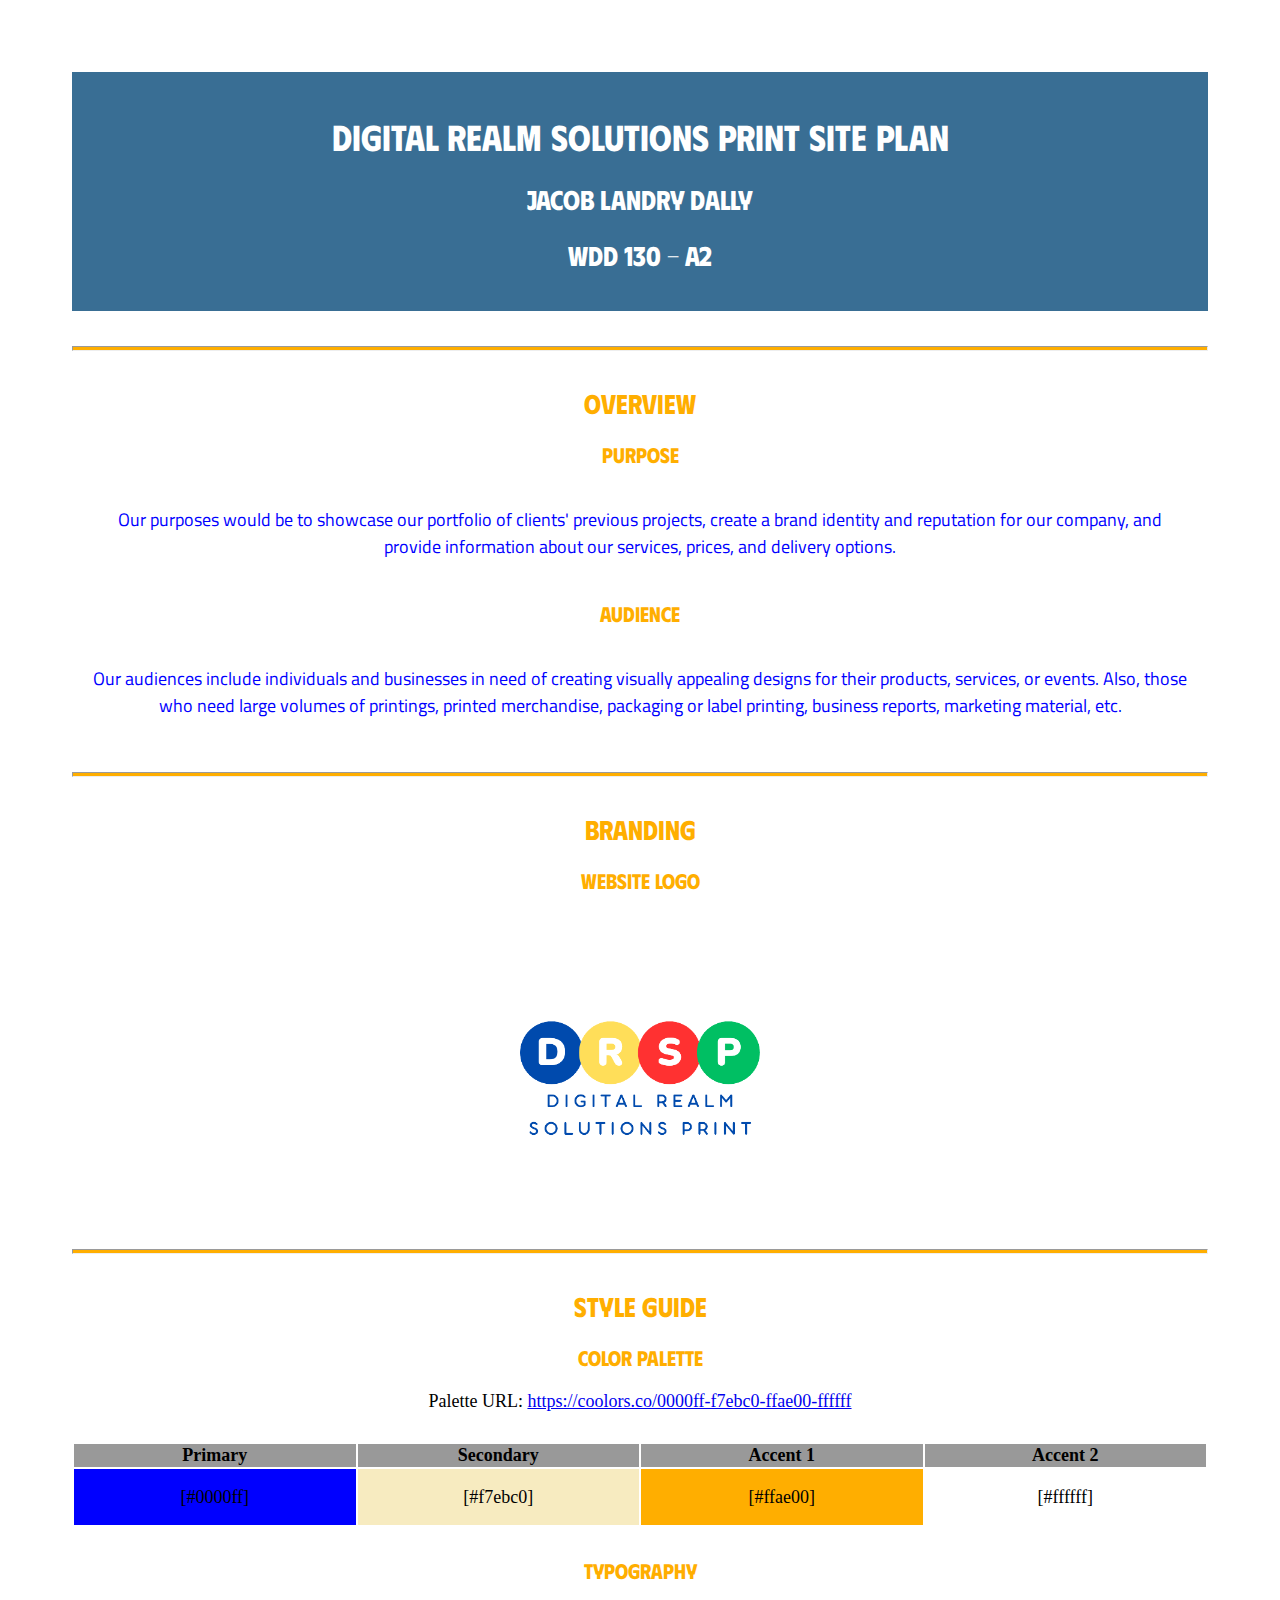
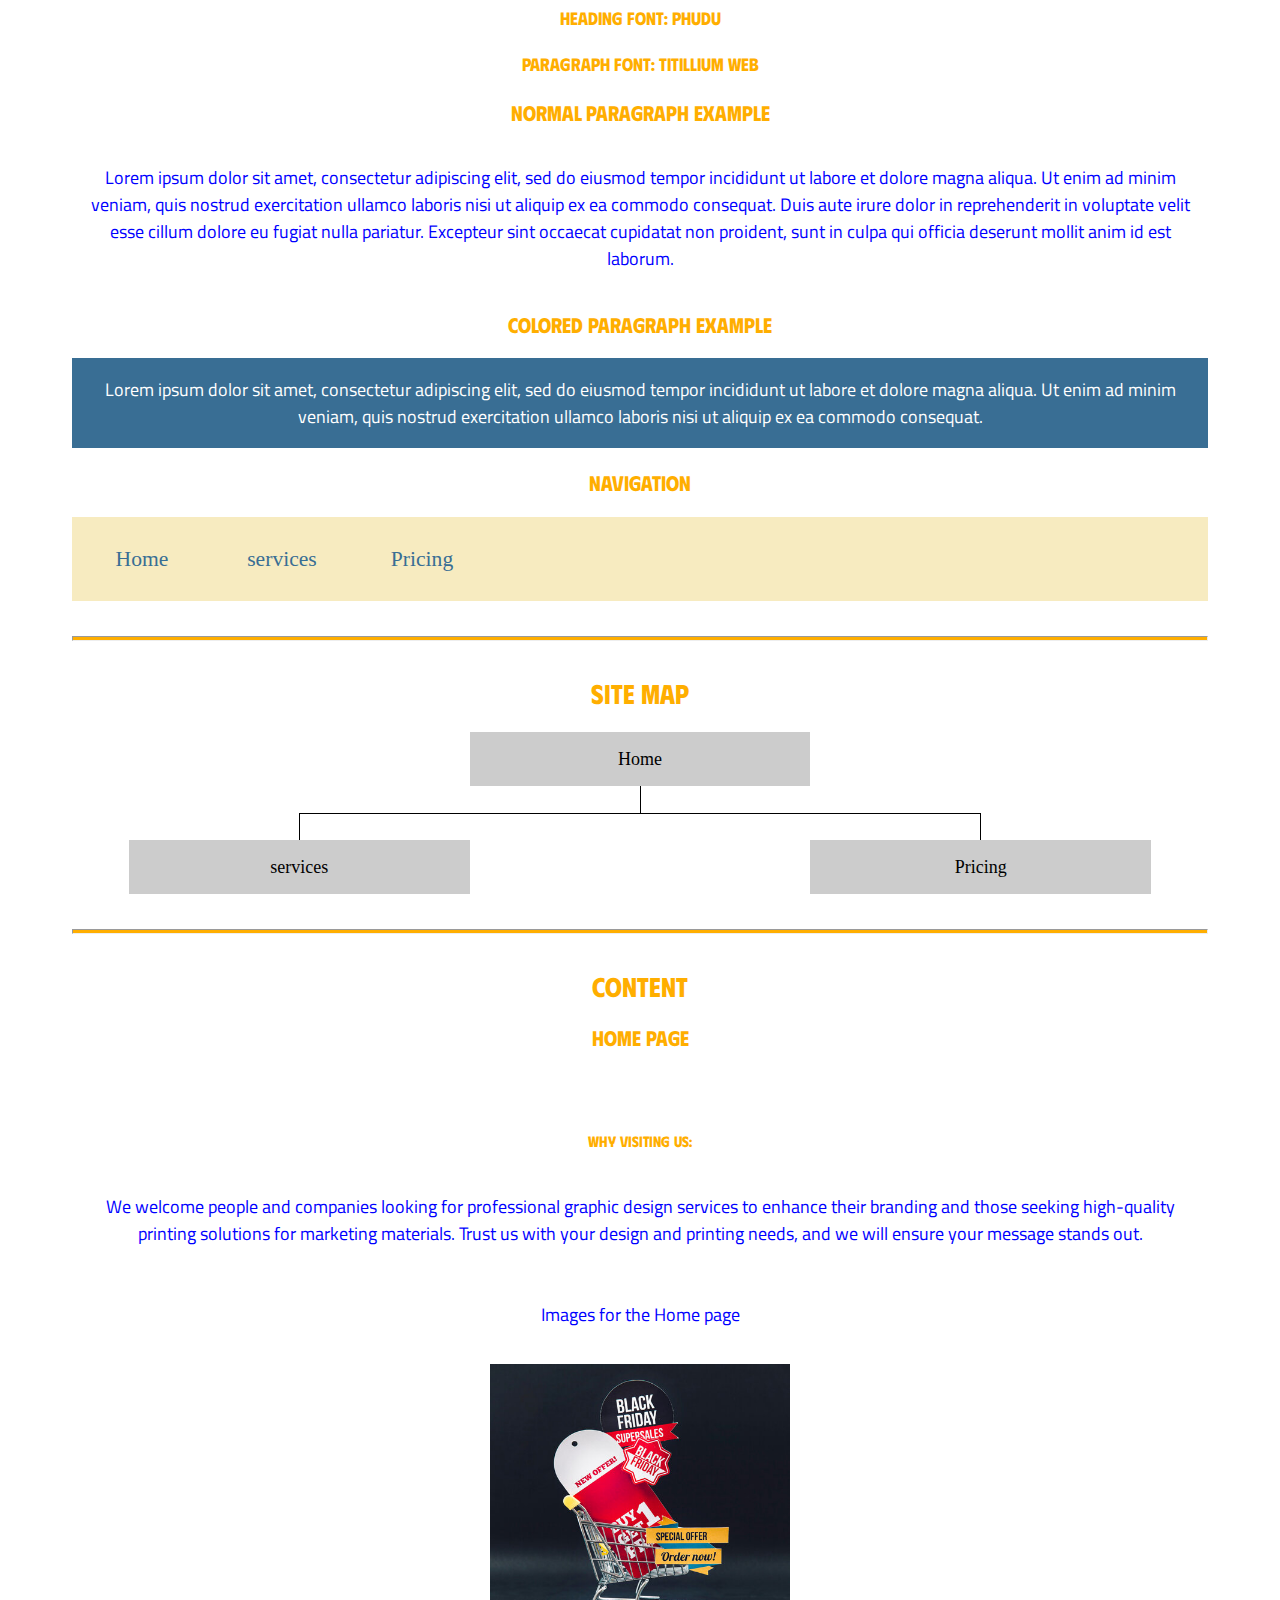
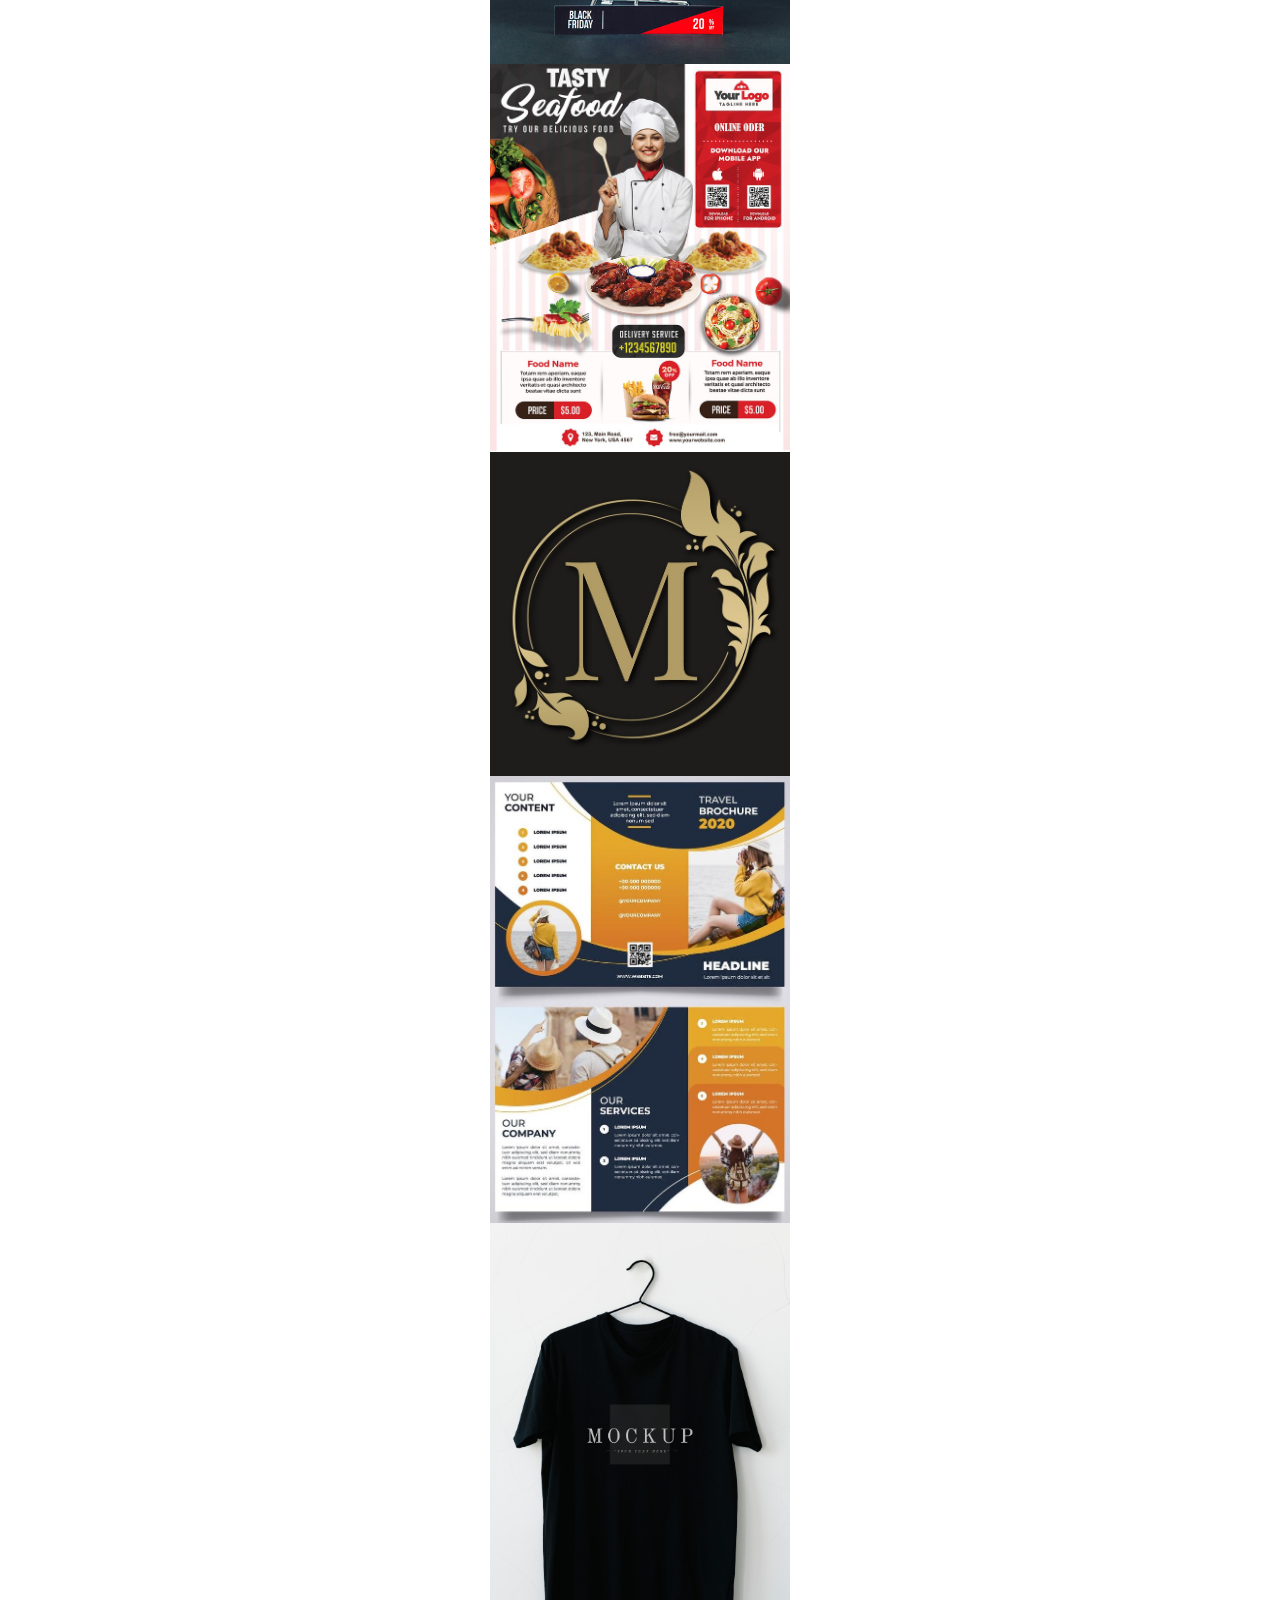
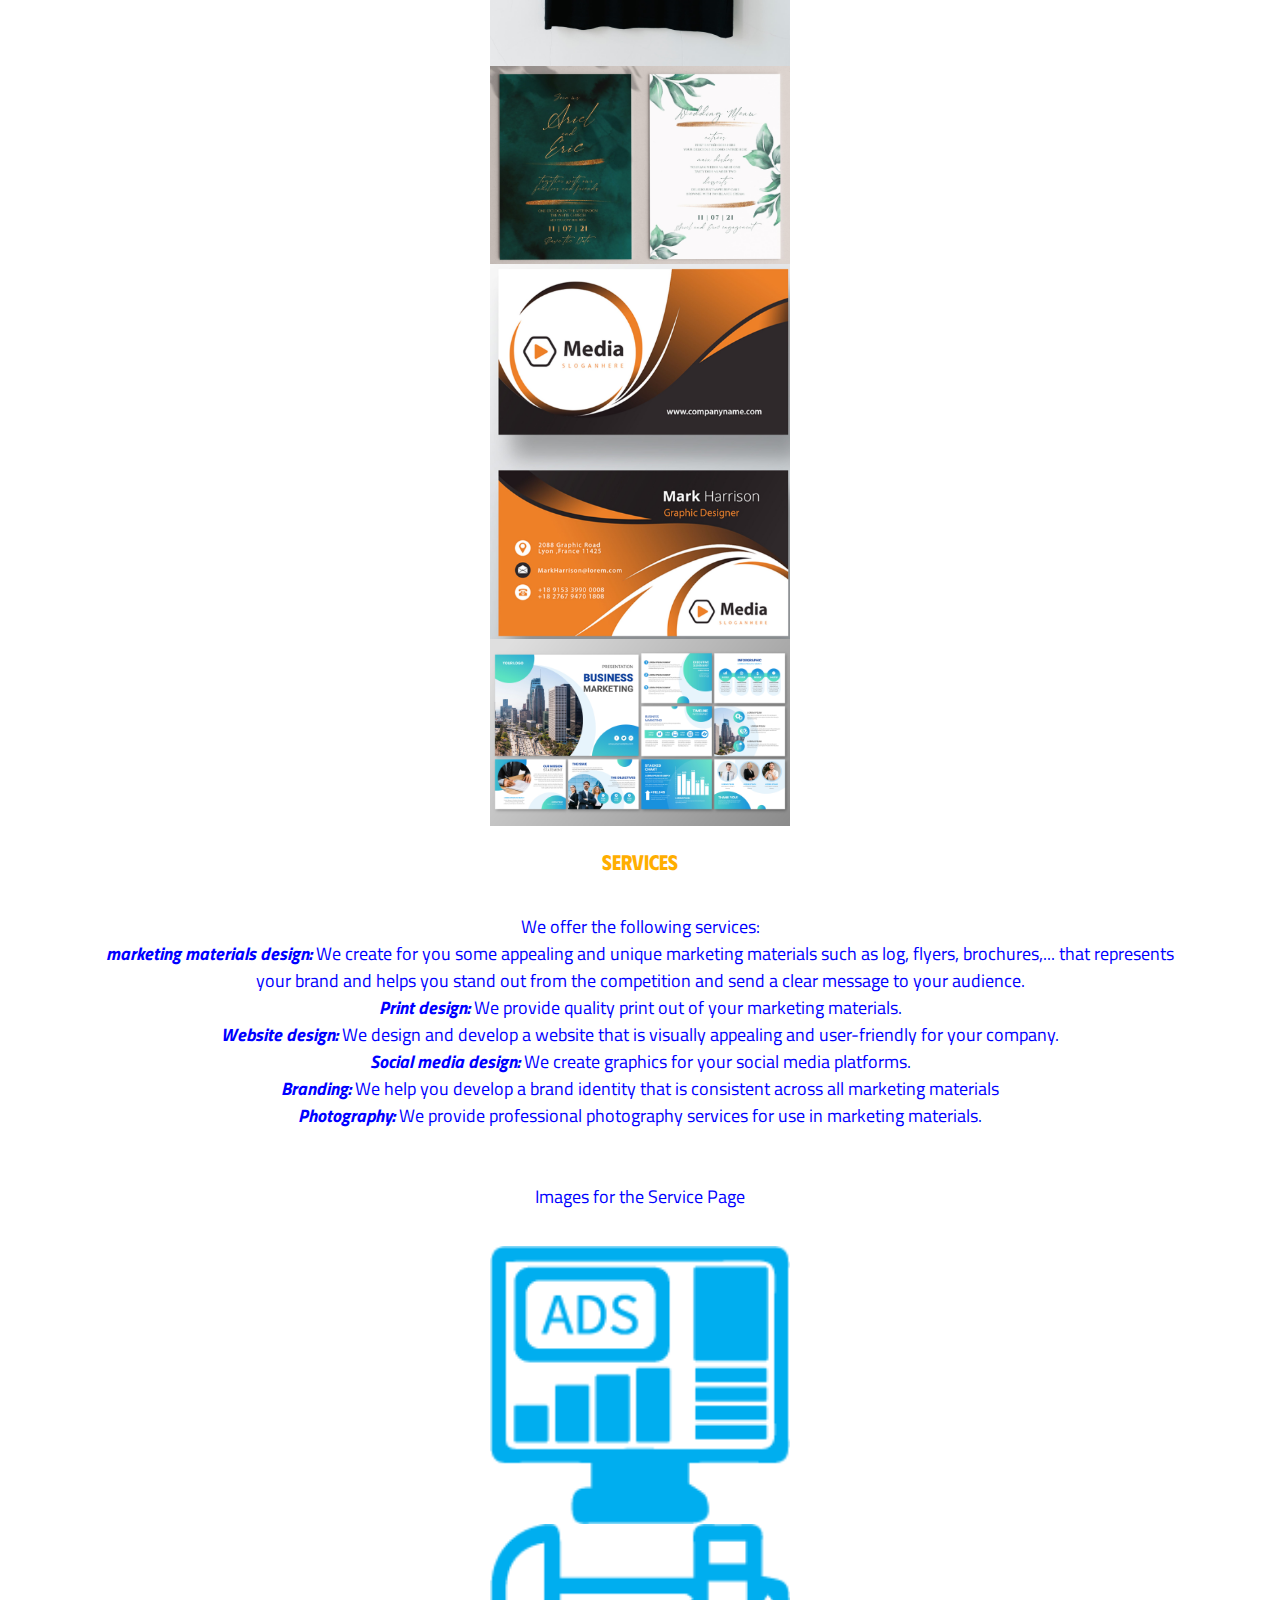
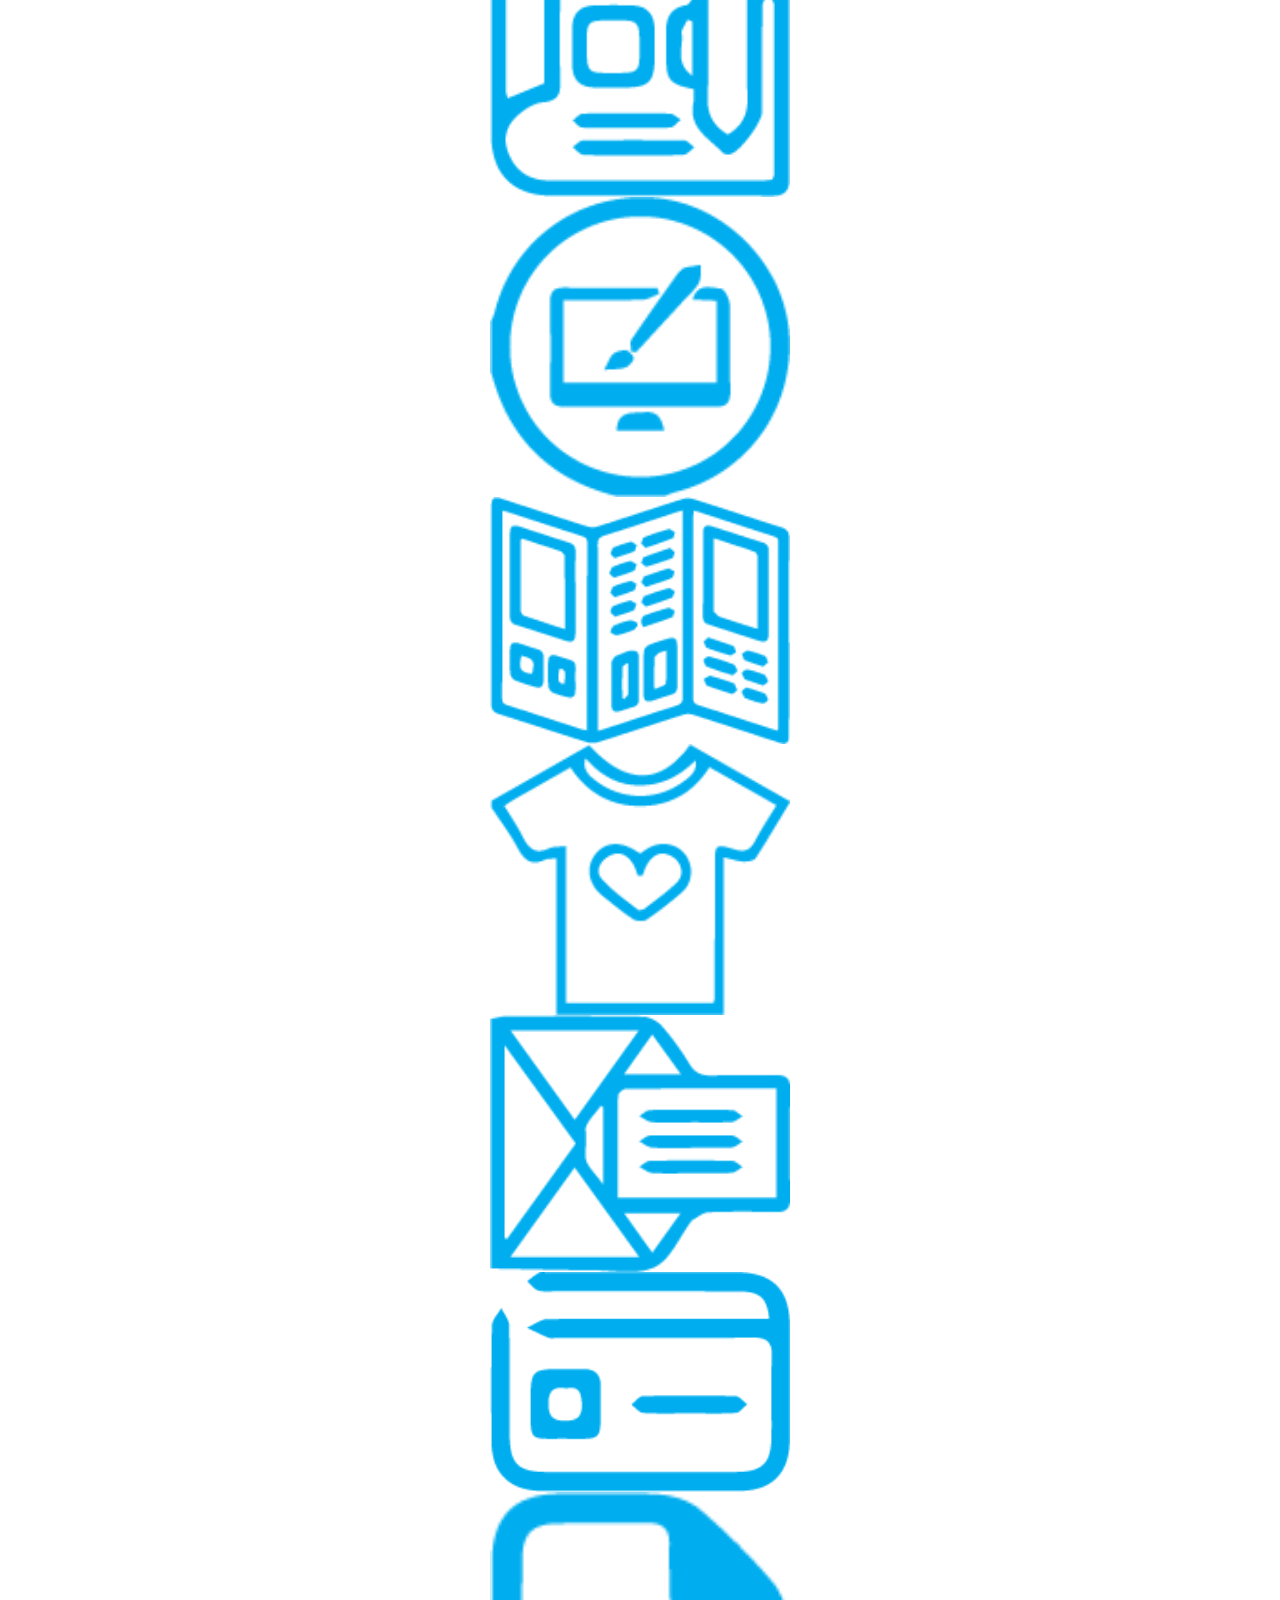
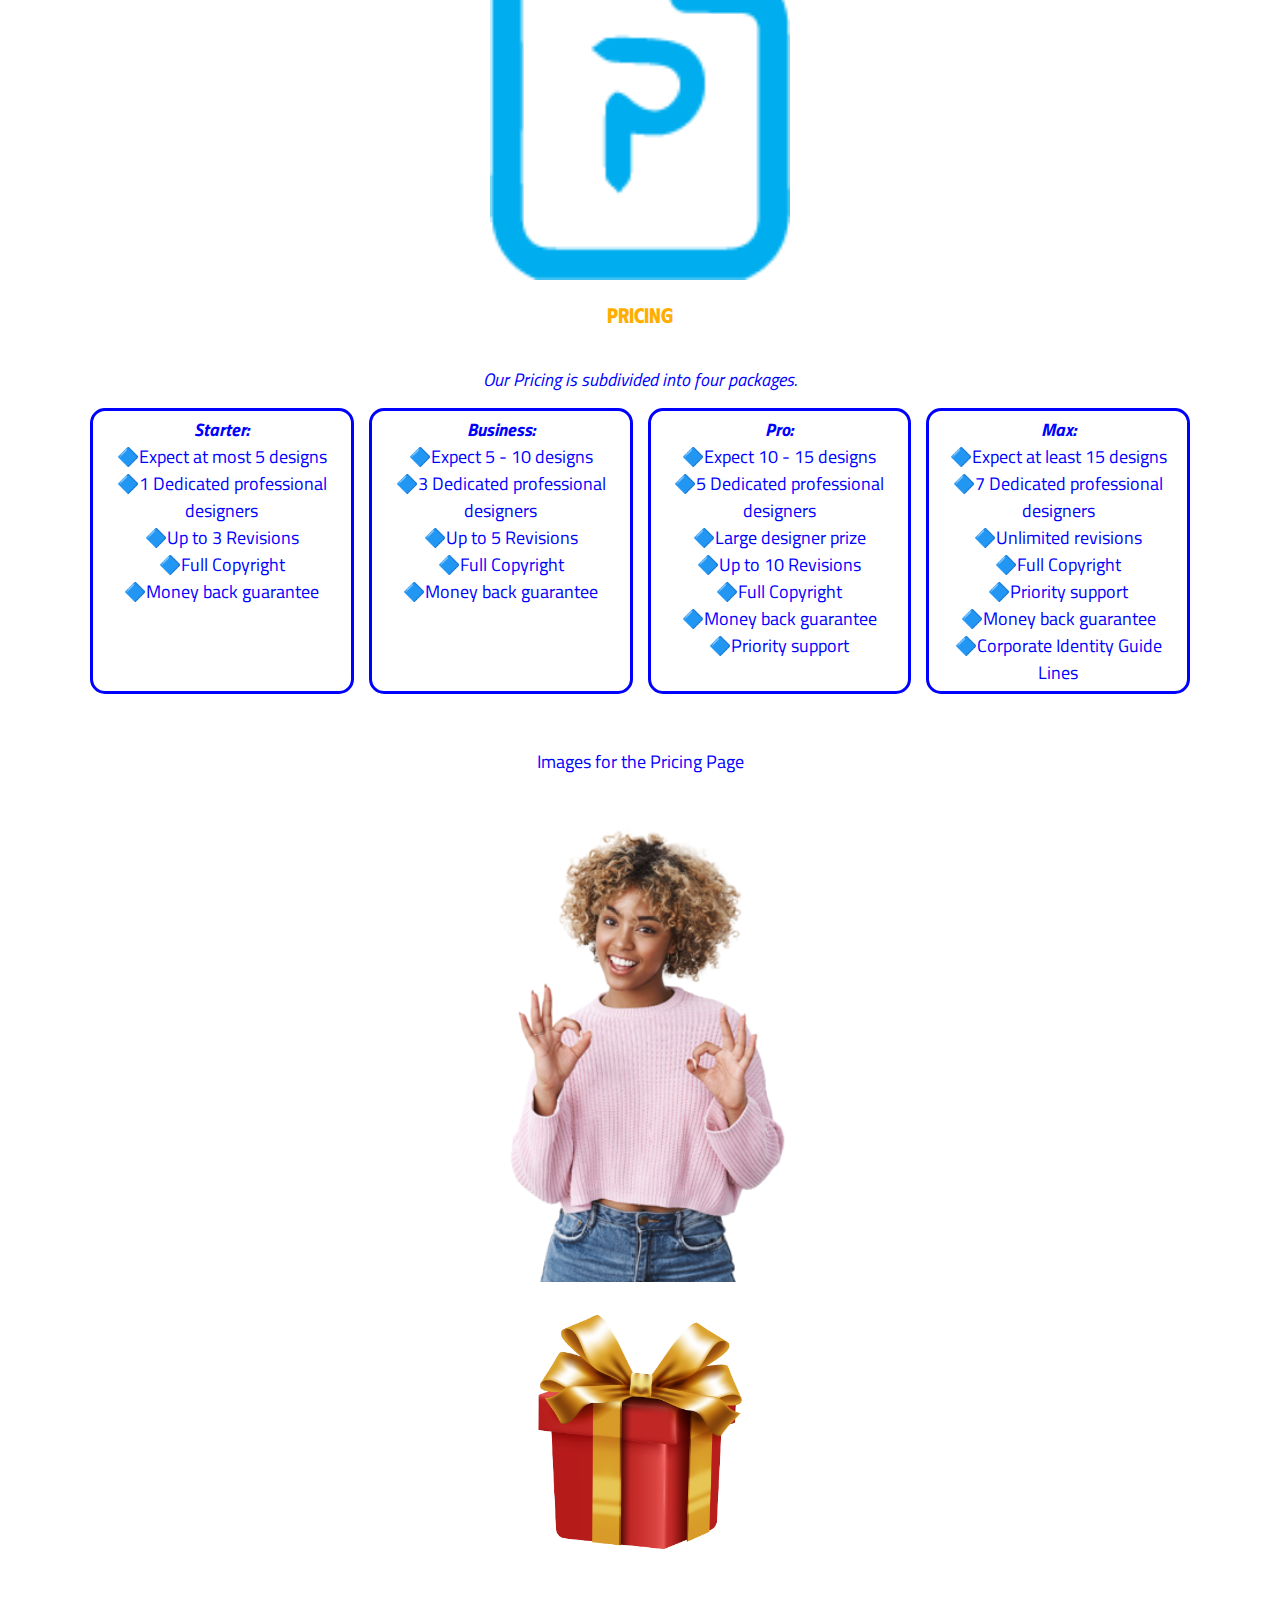
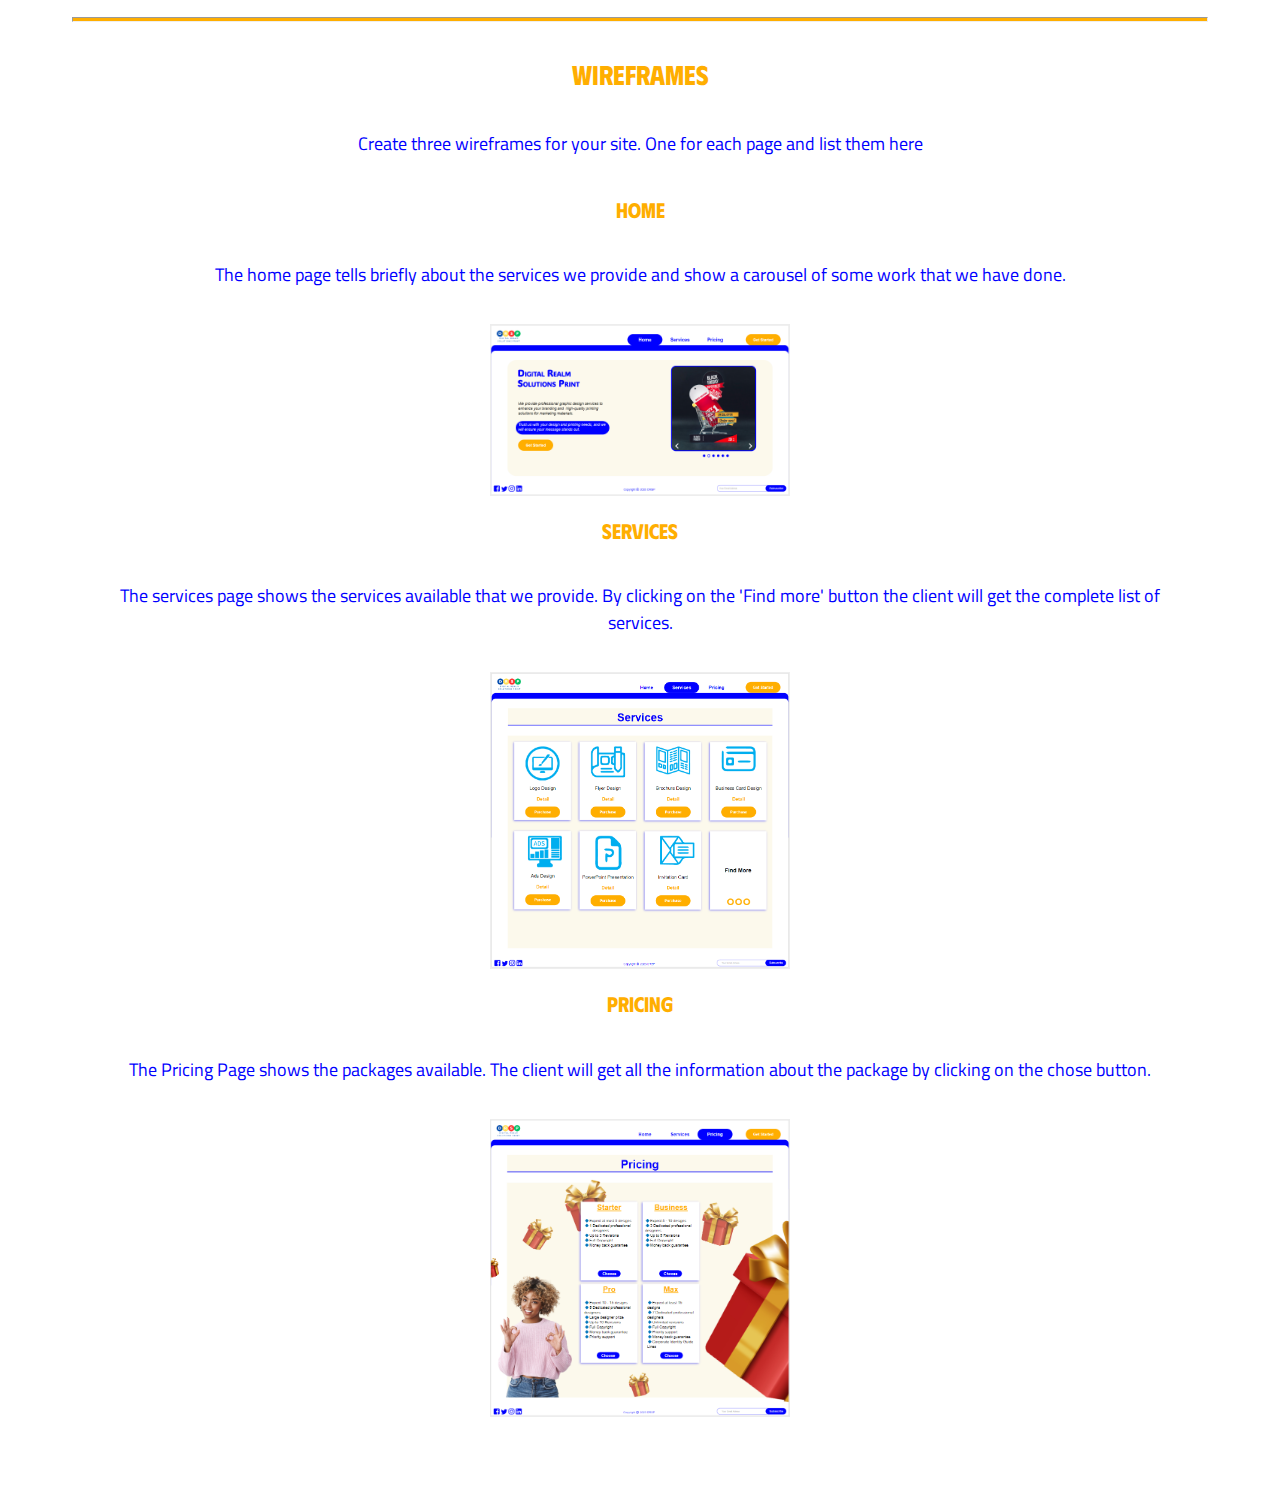
<file: drsp/site-plan.html>
<!DOCTYPE html>
<html lang="en-us">
    
  <head>
    <meta charset="utf-8">
    <title>Site Plan</title>
    <link type="text/css" rel="stylesheet" href="styles/site-plan.css">
  </head>

  <body>
    <header>
      <h1>Digital Realm Solutions Print Site Plan</h1>
      <h2>Jacob Landry Dally</h2>
      <h2>WDD 130 - A2</h2>
      <!-- In the header above, add the name or your site, your name and class number. For example if you are in section 3 you would put WDD 130.03 -->
    </header>
    <main>

      <!-- ------------------------Steps 2-3------------------------------ -->
      <hr>
      <h2>Overview</h2>
      <h3>Purpose</h3>
      <p>Our purposes would be to showcase our portfolio of clients' previous projects, create a brand identity and reputation for our company, and provide information about our services, prices, and delivery options. </p>  <!-- change this -->


      <h3>Audience</h3>
      <p>Our audiences include individuals and businesses in need of creating visually appealing designs for their products, services, or events. Also, those who need large volumes of printings, printed merchandise, packaging or label printing, business reports, marketing material, etc. </p>  <!-- change this -->

      <hr>
      <h2>Branding</h2>
      <h3>Website Logo</h3>
      <!-- Replace this with some sort of logo for your site.  A logo can be as simple as the name of your site in a nice font :) -->
      <img src="images/Digital_Real_Solutions print.png" alt="Logo image">
      <hr>
      <h2>
        Style Guide
      </h2>

      <!-- ------------------------Steps 4-8------------------------------ -->

      <h3>
        Color Palette
      </h3>
      <!--  The colors you choose for a website are one of the most important decisions you will make. Follow the instructions on the activity in iLearn then return and replace the color codes below with the hex color codes (the 6 digit numbers that show at the bottom of each color) for the colors you have chosen below.  You should have at least 2 colors but do not have to fill in all 4 if you do not need them.  -->

      <!-- Copy and paste the URL to your finished palette below Make sure to paste it into both spots -->
      Palette URL: <a href="https://coolors.co/0000ff-f7ebc0-ffae00-ffffff" target="_blank">https://coolors.co/0000ff-f7ebc0-ffae00-ffffff</a>


      <table class="colors">
        <tr><th>Primary</th><th>Secondary</th><th>Accent 1</th><th>Accent 2</th></tr>
        <!-- Replace the numbers in the boxes below with your hex color codes. Then switch to the site-plan.css file and change your colors there as well. -->
        <tr><td class="primary">[#0000ff]</td><td class="secondary">[#f7ebc0]</td><td class="accent1">[#ffae00]</td><td class="accent2">[#ffffff]</td></tr>
      </table>

      <!-- ------------------------Step 9------------------------------ -->

      <h3>
        Typography
      </h3>
      <!-- Choose a font for your paragraphs (body copy) and headlines. What font(s) have you chosen? Why did you choose what you did?  Make sure to review the list of web safe fonts at W3Schools.org as a starting point.  Think also about which of your colors above you might use for background and font colors. -->

      <h4>
        Heading Font:  Phudu  <!-- change this -->
      </h4>
      <h4>
        Paragraph Font:  Titillium Web  <!-- change this -->
      </h4>
      <h3>
        Normal paragraph example
      </h3>
      <p>
        Lorem ipsum dolor sit amet, consectetur adipiscing elit, sed do eiusmod tempor incididunt ut labore et dolore magna aliqua. Ut enim ad minim veniam, quis nostrud exercitation ullamco laboris nisi ut aliquip ex ea commodo consequat. Duis aute irure dolor in reprehenderit in voluptate velit esse cillum dolore eu fugiat nulla pariatur. Excepteur sint occaecat cupidatat non proident, sunt in culpa qui officia deserunt mollit anim id est laborum.
      </p>
      <h3>
        Colored paragraph example
      </h3>
      <p class="colored">
        Lorem ipsum dolor sit amet, consectetur adipiscing elit, sed do eiusmod tempor incididunt ut labore et dolore magna aliqua. Ut enim ad minim veniam, quis nostrud exercitation ullamco laboris nisi ut aliquip ex ea commodo consequat. 
      </p>

      <!-- ------------------------Step 10------------------------------ -->

      <h3>
        Navigation
      </h3>
      <!-- Think about how you want your navigation bar to look. In the site-plan.css file change the colors to your colors to get the look you desire. --> 
      <nav>
        <a href="#">Home</a>
        <a href="#">services</a>
        <a href="#">Pricing</a>
      </nav>
      <hr>
      <h2>
        Site Map
      </h2>
      <div class="sitemap">
        <div class="sm-home">
          Home
        </div>
        <div class="sm-page2">
          services <!-- change this -->
        </div>
        <div class="sm-page3">
          Pricing  <!-- change this -->
        </div>

        <div class="top">
          &nbsp;
        </div>
        <div class="left">
          &nbsp;
        </div>
        <div class="right">
          &nbsp;
        </div>

      </div>

      <!-- --------Content Section -------------- -->
      <hr>
      <h2>
        Content
      </h2>
      <h3>Home page</h3>
      <p>
        <h5>Why visiting us:</h5>
        <p>We welcome people and companies looking for professional graphic design services to enhance their branding and those seeking 
          high-quality printing solutions for marketing materials. Trust us with your design and printing needs, and we will ensure your message 
          stands out.</p>

        <!-- <h5>What to expect when visiting:</h5>
        <p>Visitors might expect to know more and find answer to the following questions: <br>
          <b>What services do you offer?</b> <br>
          We provide professional graphic design services to enhance branding and offer high-quality printing solutions for marketing materials. <br>
          <b>How can you enhance your branding?</b><br>
          Our team creates captivating logos, eye-catching visuals, and cohesive branding elements that leave a lasting impression. <br>
          <b>Why should you choose your graphic design services?</b><br>
          We combine creativity, expertise, and client collaboration to deliver designs that resonate with your audience. <br>
          <b>What sets us apart from competitors?</b><br>
          Our commitment to quality, innovation, and personalized service distinguishes us. Let us elevate your brand! <br>
          <b>What are your printing solutions?</b><br>
          We offer top-notch printing services for brochures, business cards, banners, and more. Quality and attention to detail are our priorities. <br>
          <b>What are the types of printing options available?</b><br>
          We offer amongst many, the following printing options: <br>
          <span id="inner-list">
            <b><em>Digital Printing:</em></b> Modern and efficient, it reproduces digital images directly onto physical surfaces. <br>
            <b><em>Flexography:</em></b> Primarily used for packaging, it uses flexible printing plates and quick-drying inks. <br>
            <b><em>Offset (Lithographic) Printing:</em></b> A widely used mass-production method. Images are transferred from plates to blankets, then onto paper. <br>
            <b><em>Rotogravure:</em></b> Commonly used for magazines and packaging. <br>
            <b><em>Large Format Printing:</em></b> Used for banners, posters, and signage. <br>
            <b><em>Screen Printing:</em></b> Versatile method for textiles, posters, and more. <br>
          </span>
          </p> -->

        <!-- <h5>What you can do on our website:</h5>
        <p>Visitors will want to engage in various activities, like: <b><em>browsing Professional Graphic Design</em></b> to elevate their brand with 
          captivating logos and visuals, <b><em>Discovering High-Quality Printing Solutions</em></b>, from brochures to banners, we ensure your message 
          stands out, <b><em>Collaborating with our Team of Experts</em></b> who show creativity and expertise to deliver tailored designs, <b><em>Learning about 
            Different Printing Options</em></b> and understanding which method suits your needs best, <b><em>requesting quotes</em></b> for design or printing projects 
          and <b><em>placing orders</em></b> for printed materials and graphic design work.</p>
           -->
        <!-- <h5>Why us:</h5>
        <p>Our portfolio will demonstrate a high level of creativity and quality, showcasing the skills of our graphic design team, who crafts 
          unique designs that resonate with your brand’s essence. Transparency in pricing and a straightforward quote request process can be 
          compelling factors. Highlighting our commitment to exceptional customer service by prioritizing their satisfaction above all else, 
          meeting deadlines, and delivering top-notch printing for impactful marketing materials. We opt for a collaborative Approach in which 
          your vision meets our expertise, to produce outstanding outcomes. In addition, these qualities will make visitors choose our site over 
          others when seeking graphic design and printing solutions. </p>
      </p> -->
      <p>Images for the Home page</p>
        <img src="images/ads.jpg" alt="image for homepage">
        <img src="images/flyer.jpg" alt="image for homepage">
        <img src="images/logo.jpg" alt="image for homepage">
        <img src="images/brochure.jpg" alt="image for homepage">
        <img src="images/t-shirt.jpg" alt="image for homepage">
        <img src="images/invitation-card.jpg" alt="image for homepage">
        <img src="images/business-card.jpg" alt="image for homepage">
        <img src="images/powerpoint.jpg" alt="image for homepage">
        
      </ul>
      <h3>services</h3>
      <p>
        We offer the following services: <br>
        <b><em>marketing materials design:</em></b> We create for you some appealing and unique marketing materials such as log, flyers, brochures,... that represents your brand and helps 
        you stand out from the competition and send a clear message to your audience. <br>
        <b><em>Print design:</em></b> We provide quality print out of your marketing materials. <br>
        <b><em>Website design:</em></b> We design and develop a website that is visually appealing and user-friendly for your company. <br>
        <b><em>Social media design:</em></b> We create graphics for your social media platforms. <br>
        <b><em>Branding:</em></b> We help you develop a brand identity that is consistent across all marketing materials <br>
        <b><em>Photography:</em></b> We provide professional photography services for use in marketing materials. <br>
      </p>
      <p>Images for the Service Page</p>
      <img src="images/ads.png" alt="image for service page">
      <img src="images/flyer.png" alt="image for service page">
      <img src="images/logo.png" alt="image for service page">
      <img src="images/brochure.png" alt="image for service page">
      <img src="images/t-shirt.png" alt="image for service page">
      <img src="images/invitation-card.png" alt="image for service page">
      <img src="images/business-card.png" alt="image for service page">
      <img src="images/powerpoint.png" alt="image for service page">
      
    </ul>
    <h3>Pricing</h3>
    <p id="pricing-grid">
      <span class="intro-pricing"><em>Our Pricing is subdivided into four packages.</em></span> <br>
      <SPan id="starter-pack">
        <b><em>Starter:</em></b> <br>
        🔷Expect at most 5 designs <br>
        🔷1 Dedicated professional designers <br>
        🔷Up to 3 Revisions <br>
        🔷Full Copyright <br>
        🔷Money back guarantee <br>
      </SPan>

      <span id="business-pack">
        <b><em>Business: </em></b><br>
        🔷Expect 5 - 10 designs <br>
        🔷3 Dedicated professional designers <br>
        🔷Up to 5 Revisions <br>
        🔷Full Copyright <br>
        🔷Money back guarantee <br>
      </span>

      <span id="pro-pack">
        <b><em>Pro:</em></b> <br>
        🔷Expect 10 - 15 designs <br>
        🔷5 Dedicated professional designers <br>
        🔷Large designer prize <br>
        🔷Up to 10 Revisions <br>
        🔷Full Copyright <br>
        🔷Money back guarantee <br>
        🔷Priority support <br>
      </span>

      <span id="max-pack">
        <b><em>Max:</em></b> <br>
        🔷Expect at least 15 designs <br>
        🔷7 Dedicated professional designers <br>
        🔷Unlimited revisions <br>
        🔷Full Copyright <br>
        🔷Priority support <br> 
        🔷Money back guarantee <br>
        🔷Corporate Identity Guide Lines <br>
      </span>

    </p>
    <p>Images for the Pricing Page</p>
    <img src="images/girl-ok-removebg.png" alt="image for pricing page">
    <img src="images/gift-removebg.png" alt="image for pricing page">

      </ul>
      <hr>
      <h2>
        Wireframes
      </h2>
      <p>
        Create three wireframes for your site. One for each page and list them here</p>

      <h3>Home</h3>
      <p>         
        The home page tells briefly about the services we provide and show a carousel of some work that we have done. 
      </p>
      <img src="images/Home_Page.png" alt="home page wireframe">

      <h3>Services</h3>
      <p>         
        The services page shows the services available that we provide. By clicking on the 'Find more' button the client will get the complete list of services.
      </p>
      <img src="images/Services_Page.png" alt="Services page wireframe">

      <h3>Pricing</h3>
      <p>         
        The Pricing Page shows the packages available. The client will get all the information about the package by clicking on the chose button.
      </p>
      <img src="images/Pricing_Page.png" alt="Pricing page wireframe">
    </main>
  </body>

</html>
</file>
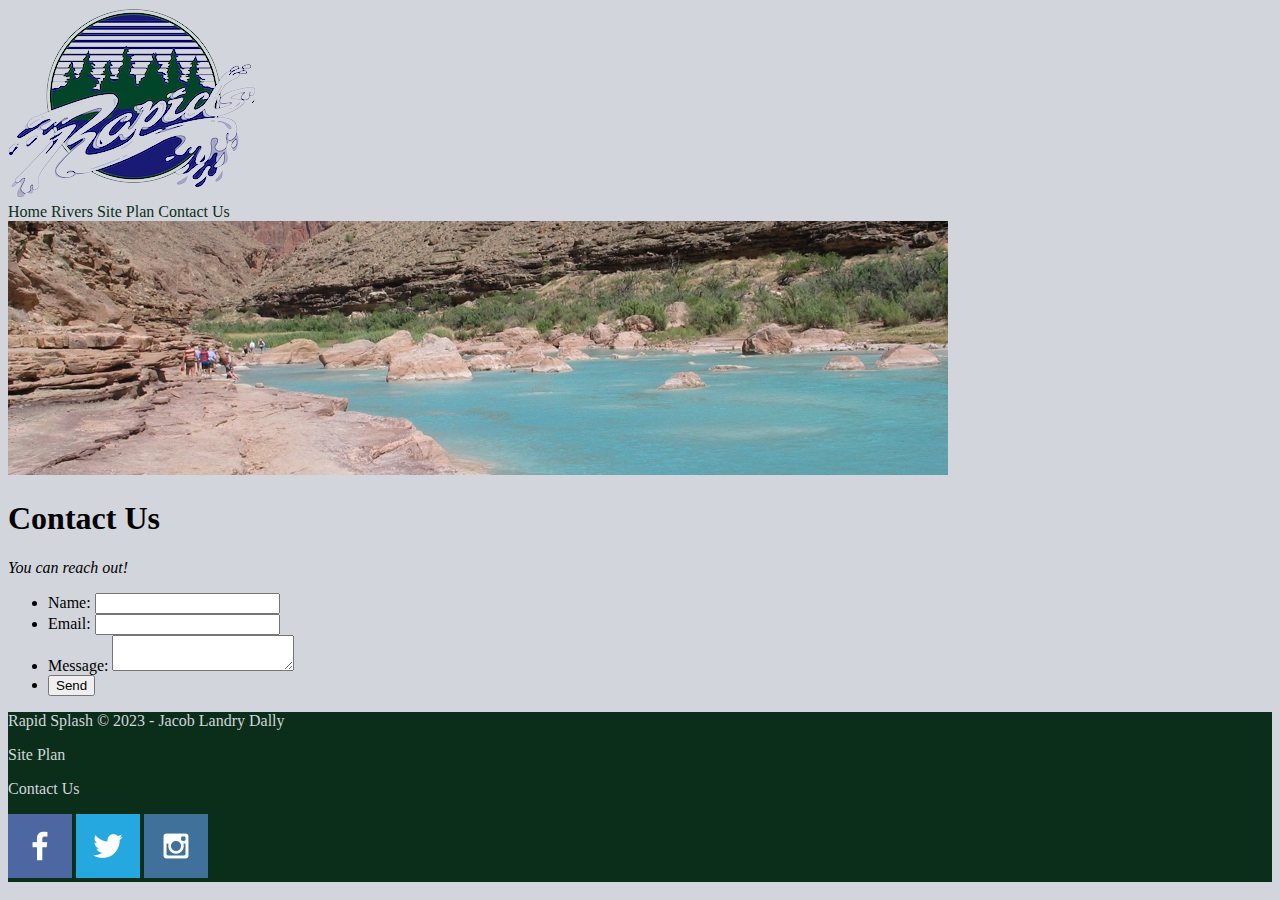
<file: wwr/contactus.html>
<!DOCTYPE html>
<html lang="en">
<head>
    <meta charset="UTF-8">
    <meta name="viewport" content="width=device-width, initial-scale=1.0">
    <link rel="stylesheet" href="styles/styles.css">
    <title>Contact Us</title>
</head>
<body>
    <div id="content">
        <header>
            <div id="logo_link">
                    <a href="index.html" ><img class="logo-img" src="images/rapid_logo.png" alt="Rapids_Splash_logo"></a>
            </div>
            <nav>
                <a href="index.html">Home</a>
                <a href="rivers.html">Rivers</a>
                <a href="site-plan-rafting.html">Site Plan</a>
                <a href="contactus.html">Contact Us</a>
            </nav>
        </header >
        <div id="contactus-hero">
            <div id="contactus-hero-box">
                <img id="contactus-hero-img" src="images/littlecolorado-wide.jpg" alt="little colorado wide">
            </div>
            <section id="contactus-hero-msg">
                <h1 class="contactus-title">Contact Us</h1>
                <p class="contactus-title-info"><em>You can reach out!</em></p>                
                <div id="foreground"></div>
            </section>
        </div>
        <main class="contactus-form">
            <div id="feedback"></div>
            <form action="/my-handling-form-page" method="post">
                <ul>
                  <li>
                    <label for="name">Name:</label>
                    <input type="text" id="name" name="user_name" />
                  </li>
                  <li>
                    <label for="mail">Email:</label>
                    <input type="email" id="mail" name="user_email" />
                  </li>
                  <li>
                    <label for="msg">Message:</label>
                    <textarea id="msg" name="user_message" ></textarea>
                  </li>
                  <li class="button">
                    <button type="submit">Send</button>
                  </li>
                </ul>
              </form>
        </main>
        <footer>
            <p>Rapid Splash &copy; 2023 - Jacob Landry Dally</p>
            <p><a href="site-plan-rafting.html">Site Plan</a></p>
            <p><a href="contactus.html">Contact Us</a></p>
            <div class="social">
                <a href="https://facebook.com" target="_blank">
                    <img src="images/facebook.png" alt="fb icon">
                </a>
                <a href="https://twitter.com" target="_blank">
                    <img src="images/twitter.png" alt="twitter icon">
                </a>
                <a href="https://instagram.com" target="_blank">
                    <img src="images/instagram.png" alt="instagram icon">
                </a>
            </div>
        </footer>
    </div>
    <script>
        // get the feedback div element so we can do something with it.
        const feedbackElement = document.getElementById('feedback');
        // get the form so we can read what was entered in it.
        const formElement = document.forms[0];
        // add a 'listener' to wait for a submission of our form. When that happens run the code below.
        formElement.addEventListener('submit', function(e) {
            // stop the form from doing the default action.
            e.preventDefault();
            // set the contents of our feedback element to a message letting the user know the form was submitted successfully. Notice that we pull the name that was entered in the form to personalize the message!
            feedbackElement.innerHTML = 'Hello '+ formElement.user_name.value +'! Thank you for your message. We will get back with you as soon as possible!';
            // make the feedback element visible.
            feedbackElement.style.display = "block";
            // add a class to move everything down so our message doesn't cover it.
            document.body.classList.toggle('moveDown');
        });
    </script>
</body>
</html>
</file>
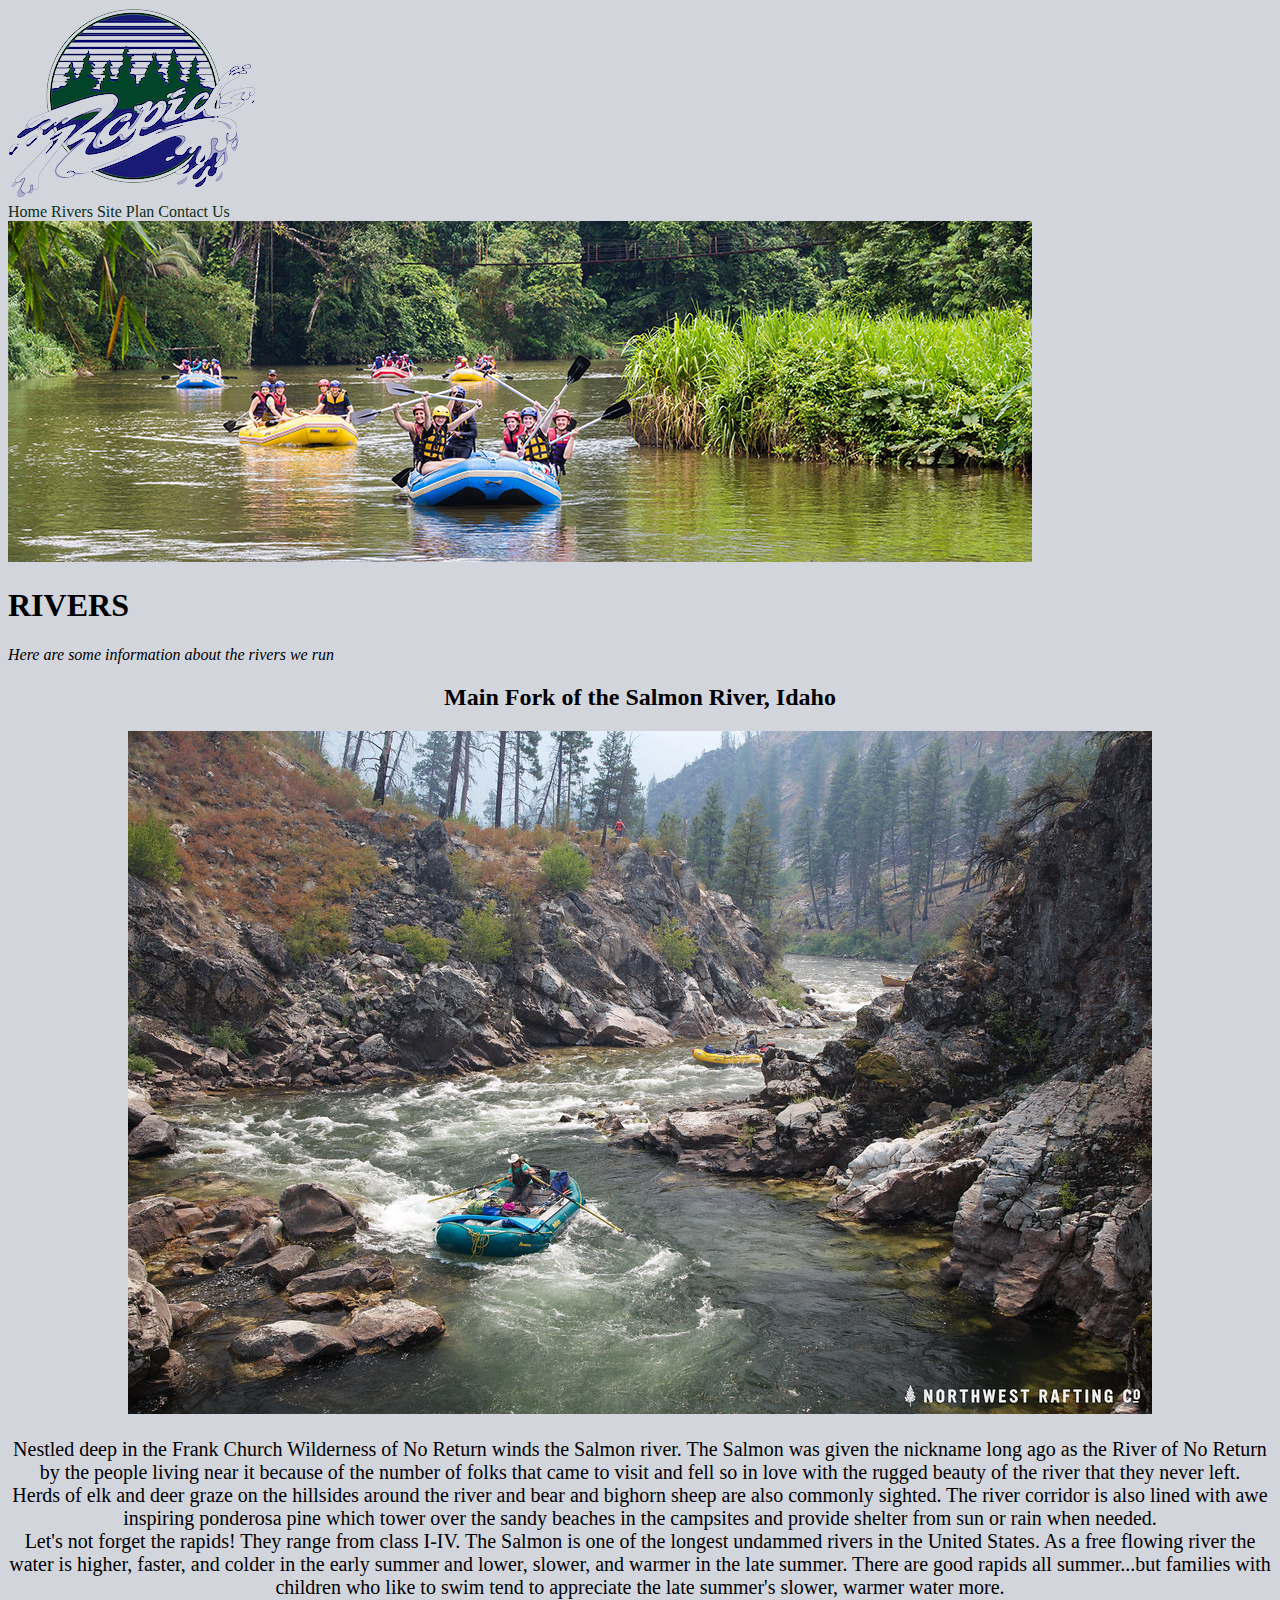
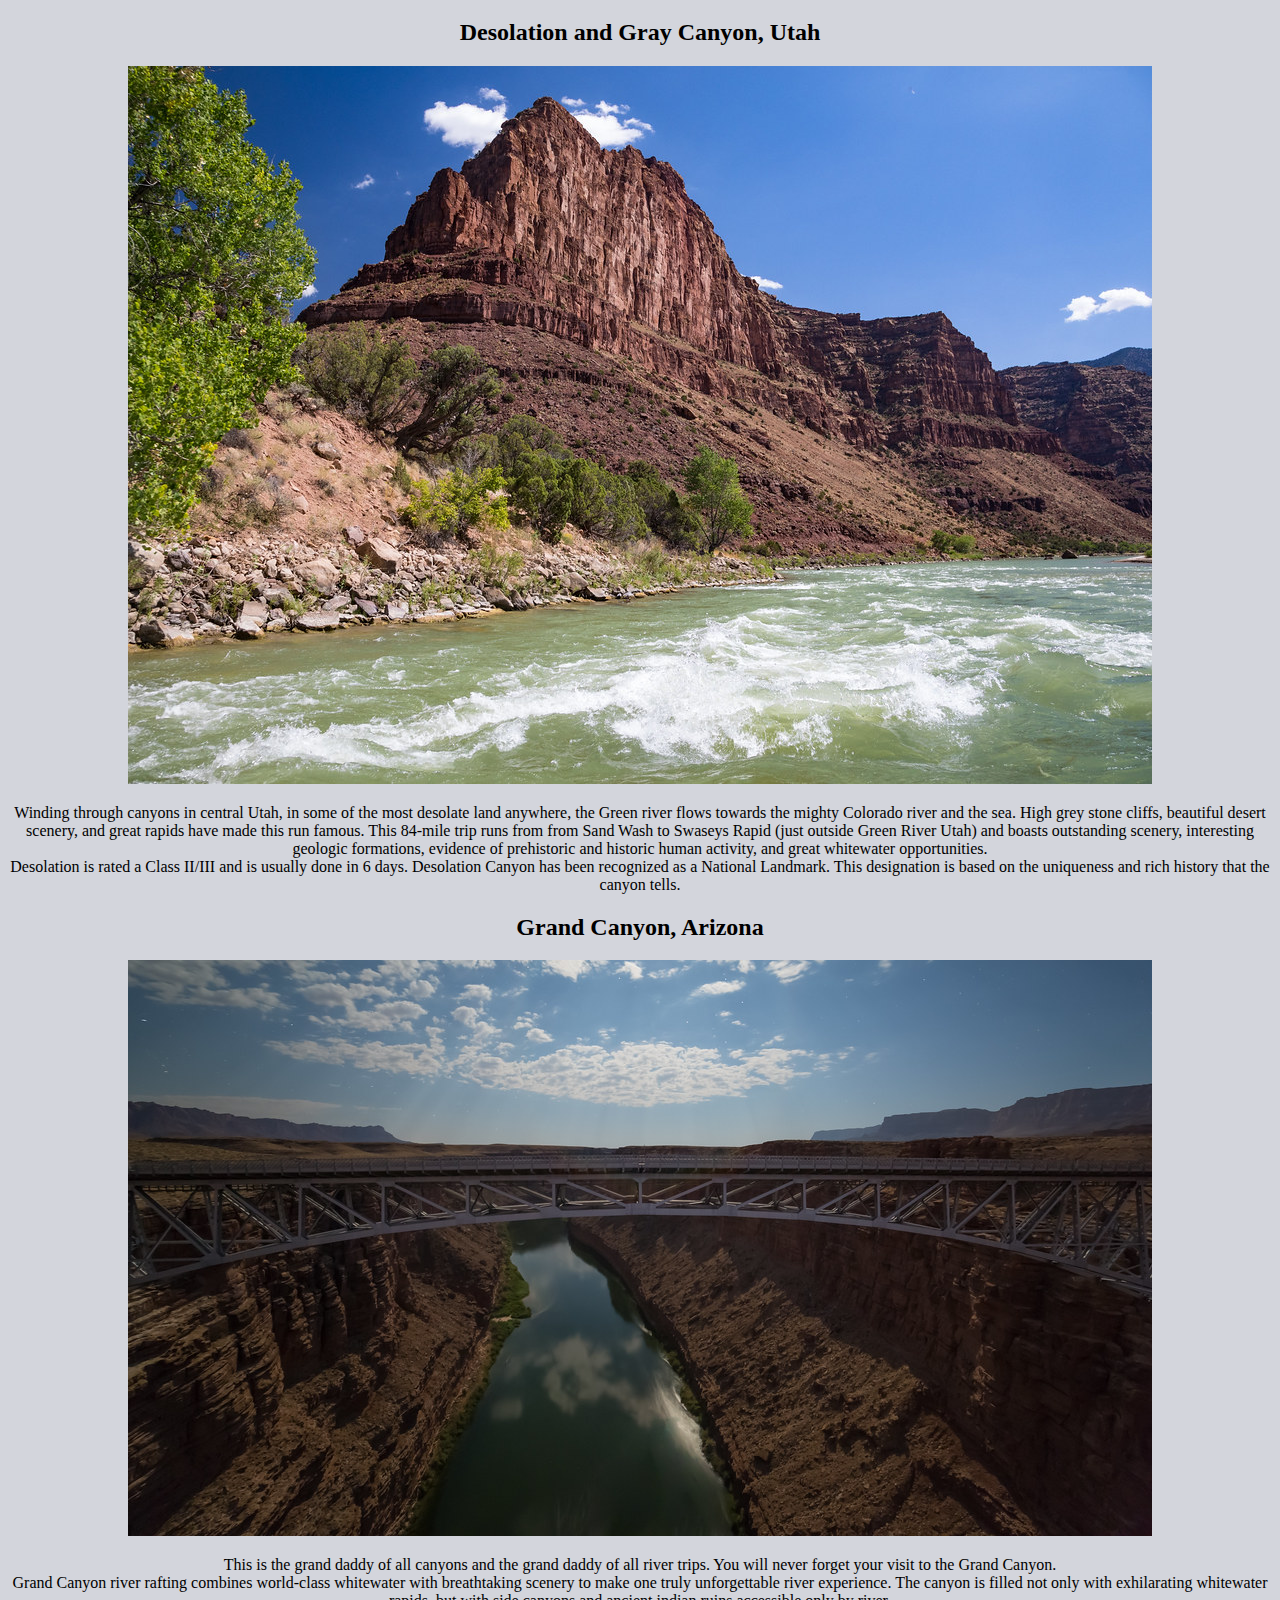
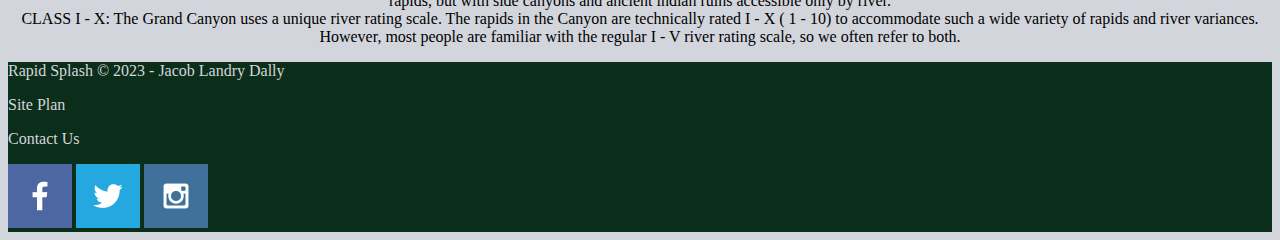
<file: wwr/rivers.html>
<!DOCTYPE html>
<html lang="en">
<head>
    <meta charset="UTF-8">
    <meta name="viewport" content="width=device-width, initial-scale=1.0">
    <link rel="stylesheet" href="styles/styles.css">
    <title>Rivers</title>
</head>
<body>
    <div id="content">
        <header>
            <div id="logo_link">
                    <a href="index.html" ><img class="logo-img" src="images/rapid_logo.png" alt="Rapids_Splash_logo"></a>
            </div>
            <nav>
                <a href="index.html">Home</a>
                <a href="rivers.html">Rivers</a>
                <a href="site-plan-rafting.html">Site Plan</a>
                <a href="contactus.html">Contact Us</a>
            </nav>
        </header >
        <div id="rivers-hero">
            <div id="rivers-hero-box">
                <img id="rivers-hero-img" src="images/rafting14_600.jpg" alt="people race rafting">
            </div>
            <section id="rivers-hero-msg">
                <h1 class="Rivers-title">RIVERS</h1>
                <p class="Rivers-title-info"><em>Here are some information about the rivers we run</em></p>                
                <div id="foreground"></div>
            </section>
        </div>
        <main class="rivers-rivers">
            <section class="first-rivers-card">
                <h2 class="river-title">Main Fork of the Salmon River, Idaho</h2>
                <img class="rivers-card-img" src="images/Idaho.jpg" alt="Main Fork of the Salmon River, Idaho">
                <p class="river-detail" style="font-size: 20px;">Nestled deep in the Frank Church Wilderness of No Return winds the Salmon river. The Salmon was given the nickname long ago as the River of No Return by the people living near it because of the number of folks that came to visit and fell so in love with the rugged beauty of the river that they never left. <br>
Herds of elk and deer graze on the hillsides around the river and bear and bighorn sheep are also commonly sighted. The river corridor is also lined with awe inspiring ponderosa pine which tower over the sandy beaches in the campsites and provide shelter from sun or rain when needed. <br>
Let's not forget the rapids! They range from class I-IV. The Salmon is one of the longest undammed rivers in the United States. As a free flowing river the water is higher, faster, and colder in the early summer and lower, slower, and warmer in the late summer. There are good rapids all summer...but families with children who like to swim tend to appreciate the late summer's slower, warmer water more.</p>
            </section>
            <section class="second-rivers-card">
                <h2 class="river-title">Desolation and Gray Canyon, Utah</h2>
                <img class="rivers-card-img" src="images/canyon_utah.jpg" alt="Desolation_and_Gray_Canyon_Utah">
                <p class="river-detail">Winding through canyons in central Utah, in some of the most desolate land anywhere, the Green river flows towards the mighty Colorado river and the sea. High grey stone cliffs, beautiful desert scenery, and great rapids have made this run famous. This 84-mile trip runs from from Sand Wash to Swaseys Rapid (just outside Green River Utah) and boasts outstanding scenery, interesting geologic formations, evidence of prehistoric and historic human activity, and great whitewater opportunities. <br>
Desolation is rated a Class II/III and is usually done in 6 days. Desolation Canyon has been recognized as a National Landmark.  This designation is based on the uniqueness and rich history that the canyon tells.</p>
            </section>
            <section class="third-rivers-card">
                <h2 class="river-title">Grand Canyon, Arizona</h2>
                <img class="rivers-card-img" src="images/grand_canyon_arizona1.jpg" alt="Grand Canyon, Arizona">
                <p class="river-detail">This is the grand daddy of all canyons and the grand daddy of all river trips. You will never forget your visit to the Grand Canyon. <br>
Grand Canyon river rafting combines world-class whitewater with breathtaking scenery to make one truly unforgettable river experience. The canyon is filled not only with exhilarating whitewater rapids, but with side canyons and ancient indian ruins accessible only by river. <br>
CLASS I - X: The Grand Canyon uses a unique river rating scale. The rapids in the Canyon are technically rated I - X ( 1 - 10) to accommodate such a wide variety of rapids and river variances. However, most people are familiar with the regular I - V river rating scale, so we often refer to both.</p>
            </section>

        </main>
        <footer>
            <p>Rapid Splash &copy; 2023 - Jacob Landry Dally</p>
            <p><a href="site-plan-rafting.html">Site Plan</a></p>
            <p><a href="contactus.html">Contact Us</a></p>
            <div class="social">
                <a href="https://facebook.com" target="_blank">
                    <img src="images/facebook.png" alt="fb icon">
                </a>
                <a href="https://twitter.com" target="_blank">
                    <img src="images/twitter.png" alt="twitter icon">
                </a>
                <a href="https://instagram.com" target="_blank">
                    <img src="images/instagram.png" alt="instagram icon">
                </a>
            </div>
        </footer>
    </div>
</body>
</html>
</file>
<file: drsp/styles/styles.css>
@import url('https://fonts.googleapis.com/css2?family=Phudu&family=Titillium+Web&display=swap');

body{
    background-color: white;
    margin: 0;
    padding: 0;
}
#content{
    width: 100%;
    display: grid;
    max-width: 1600px;
    margin: 0 auto;
    font-family: "Titillium Web", Helvetica, sans-serif;
    font-size: 20px;
    z-index: -999;
    position:absolute;
}
h1, h4{
    font-family: "Phudu", Georgia, 'Times New Roman', Times, serif;
}

/* header */
header{
    display: grid;
    grid-template-columns: minmax(150px, 40%) minmax(150px, 60%);
}
.logo-img{
    width: 150px;
    text-align: center;
    margin-top: 10px;
    margin-left: 10px;
    grid-column: 1/2;
}
#logo_link{
    text-align: left;
}
nav{
    display: flex;
    justify-content:space-evenly;
}
nav #button-get-started{
    text-align: center;
    text-decoration: none;
    padding: 10px;
    color: white;
    align-self: flex-end;
    background-color: #ffae00;
    border-radius: 50px;
}
nav a{
    /* margin-top: 45px; */
    text-align: center;
    text-decoration: none;
    padding: 10px;
    padding-left: 30px;
    padding-right: 30px;
    color: #0000ff;
    align-self: flex-end;
    font-weight: bold;
}
nav a:hover{
    background-color: #0000ff;
    color: white;
    border-radius: 100px;
    font-weight: bold;
}
nav a:active{
    background-color: #0000ff;
    color: white;
    border-radius: 100px;
    font-weight: bold;
}


/* Home Grid */
.home-grid{
    display: grid;
    grid-template-columns: repeat(10, 1fr);
    grid-template-rows: 1fr;
    height: auto;
    position: relative;
    z-index: -2;
}
#blue_bg{
    background-color: #0000ff;
    border-radius: 15px;
    grid-column: 1/11;
    grid-row-start: 1;
    height: 100px;
    z-index: -2;
}
#white_bg{
    background-color: white;
    border-radius: 15px;
    grid-column: 1/11;
    grid-row-start: 1;
    height: 100px;
    z-index: -1;
    margin-top: 20px;
}
#home-content{
    display: grid;
    /* grid-template-columns: 60% 40%; */
    background-color: #f7ebc0;
    border-radius: 30px;
    grid-column: 1/11;
    margin-top: 50px;
    margin-left: 3%;
    margin-right: 3%;
    margin-bottom: 70px;
    grid-row-start: 1;
    height:100%;
    z-index: -1;
}
#home-text{
    display: block;
    grid-column: 1/2;
    grid-row-start: 1;
    margin-top: 100px;
    margin-left: 40px;
    margin-right: 20px;
    height: 500px;
    align-content: space-between;
}
h1{
    margin: 0;
    font-weight: bolder;
    color: #0000ff;
    font-size: 50px;
}
#home-text p{
    grid-column: 2/7;
    grid-row: 3/5;
    
}
#motto{
    background-color: #0000ff;
    border-radius: 50px;
    padding: 10px 30px 10px 30px;
    color: white;
    margin-left: -20px;
}

/* Slideshow container */
#home-slideshow{
    border-radius: 10px;
    grid-column: 2/3;
    grid-row-start: 1;
    margin-top: 50px;
    width: 500px;
    height: auto;
    margin-left: auto;
    margin-right: auto;
    text-align: center;
    overflow: hidden;
}
.slideshow-container {
    display: inline-block;
    max-width: 400px;
    height: 500px;
    clear: both;
    justify-content: start;
    -webkit-transition: left 2s;
    -moz-transition: left 2s;
    -o-transition: left 2s;
    transition: left 2s;
    
}

/* Hide the images by default */
.mySlides {
    display: none;
    float: none;
    margin: 0px;
    padding: 0px;
    position: relative;
}

/* Caption text */
.text {
color: #0000ff;
font-size: 20px;
font-weight: bolder;
padding: 8px 12px;
position: relative;
/* bottom: 8px; */
width: 100%;
text-align: center;
text-shadow: 0px 0px 1px #ffae00;
}

.slideshow-container img {
    box-shadow: 0 4px 8px 0 rgba(0, 0, 250, 0.2), 0 6px 20px 0 rgba(0, 0, 250, 0.19);
    border: 5px solid #0000ff;
    border-radius: 30px;
    align-self: center;
    height: 400px;
}
/* The dots/bullets/indicators */
.dot {
cursor: pointer;
height: 15px;
width: 15px;
margin: 0 2px;
background-color: #0000ff;
border-radius: 50%;
display: inline-block;
transition: background-color 0.6s ease;
}
.active{
    background-color: white;
    border: 1px solid #0000ff;
}

.dot:hover {
background-color: #ffae00;
}

/* Fading animation */
.fade {
animation-name: fade;
animation-duration: 1s;
}

@keyframes fade {
from {opacity: .4}
to {opacity: 1}
}


/* Footer */
footer{
    display: grid;
    grid-template-columns: repeat(10, 1fr);
    grid-template-rows: 1fr;
    background-color: white;
    color: #0000ff;
    justify-content: space-around;
    align-items: start;
    height: auto;
    margin-top: 10px;
}
footer .social{
    grid-column: 1/5;
    grid-row-start: 1;
    display: flex;
    flex-wrap: wrap;
    align-content: space-evenly;
    margin-left: 30px;
}
footer .social img{
    /* margin-top: 15px; */
    width: 40px;
    padding: 5px;
    padding-top: 15px;
}
.copy{
    grid-column: 3/8;
    align-self: start;
    justify-self: center;
    font-size: 20px;
    font-weight: bold;
    grid-row-start: 1;
}
footer p a{
    color: #0000ff;
    text-decoration: none;
    padding: 10px;
    width: 100%;
    font-weight: bold;
    border-radius: 100px;
    border: 3px solid #0000ff;
    margin-left: 15px;
}
.site-plan{
    grid-column: 8/11;
    justify-self: start;
    grid-row-start: 1;
    margin-left: 15px;
}
.contactus{
    grid-column: 9/11;
    justify-self: end;
    grid-row-start: 1;
    margin-right: 30px;
}
footer p a:hover{
    background-color: #0000ff;
    color: white;
    border-radius: 100px;
    font-weight: bold;
    padding: 10px;
}
.footer-link{
    display: flex;
    grid-column: 7/11;
    grid-row-start: 1;
    justify-self: end;
}


/* Services page */
.services-grid{
    display: grid;
    grid-template-columns: repeat(10, 1fr);
    height: auto;
    z-index: -2;
}
#services-content{
    display: grid;
    grid-template-columns: repeat(10, 1fr);
    grid-column: 1/11;
    grid-row-start: 1;
    margin-top: 50px;
    height: auto;
    z-index: -1;
}
.background-title{
    grid-column: 1/11;
    grid-row-start: 1;
    display: grid;
    grid-template-columns: repeat(10, 1fr);
    background-color: #f7ebc0;
    width: auto;
    margin: 0 auto;
    height: 70px;
    z-index: -1;
    margin-left: 10%;
    margin-right: 10%;
    border-radius: 30px 30px 0px 0px;
    border-bottom: 5px solid #0000ff;
}
.page-title{
    grid-column: 2/10;
    grid-row: 1/2;
    justify-self: center;
    
}
.detail-services{
    grid-column: 1/11;
    color: #0000ff;
}
.detail-services em{
    font-weight: bold;
}
.services-background-content{
    grid-column: 1/11;
    display: grid;
    grid-template-columns: repeat(4, 1fr);
    background-color: #f7ebc0;
    margin-top: 30px;
    text-align: center;
    width: auto;
    margin-left: 10%;
    margin-right: 10%;
    padding: 20px;
}
.service-set-1{
    background-color: white;
    box-shadow: 0 4px 8px 0 rgba(0, 0, 250, 0.2), 0 6px 20px 0 rgba(0, 0, 250, 0.19);
    grid-column: 1/2;
    margin: 15px;
    text-align: center;
    padding: 7px;
}
.service-set-2{
    background-color: white;
    box-shadow: 0 4px 8px 0 rgba(0, 0, 250, 0.2), 0 6px 20px 0 rgba(0, 0, 250, 0.19);
    grid-column: 2/3;
    margin: 15px;
    text-align: center;
    padding: 7px;
}
.service-set-3{
    background-color: white;
    box-shadow: 0 4px 8px 0 rgba(0, 0, 250, 0.2), 0 6px 20px 0 rgba(0, 0, 250, 0.19);
    grid-column: 3/4;
    margin: 15px;
    text-align: center;
    padding: 7px;
}
.service-set-4{
    background-color: white;
    box-shadow: 0 4px 8px 0 rgba(0, 0, 250, 0.2), 0 6px 20px 0 rgba(0, 0, 250, 0.19);
    grid-column: 4/5;
    margin: 15px;
    text-align: center;
    padding: 7px;
}
.service-set-5{
    background-color: white;
    box-shadow: 0 4px 8px 0 rgba(0, 0, 250, 0.2), 0 6px 20px 0 rgba(0, 0, 250, 0.19);
    grid-column: 1/2;
    margin: 15px;
    text-align: center;
    padding: 7px;
}
.service-set-6{
    background-color: white;
    box-shadow: 0 4px 8px 0 rgba(0, 0, 250, 0.2), 0 6px 20px 0 rgba(0, 0, 250, 0.19);
    grid-column: 2/3;
    margin: 15px;
    text-align: center;
    padding: 7px;
}
.service-set-7{
    background-color: white;
    box-shadow: 0 4px 8px 0 rgba(0, 0, 250, 0.2), 0 6px 20px 0 rgba(0, 0, 250, 0.19);
    grid-column: 3/4;
    margin: 15px;
    height: auto;
    padding: 7px;
}
.more-set{
    background-color: white;
    box-shadow: 0 4px 8px 0 rgba(0, 0, 250, 0.2), 0 6px 20px 0 rgba(0, 0, 250, 0.19);
    grid-column: 4/5;
    margin: 15px;
    padding-top: 40%;
}
.more-set h4{
    color: #0000ff;
}
.service-set-1, .service-set-2, .service-set-3, .service-set-4, .service-set-5, .service-set-6, .service-set-7{
    display: grid;
}
.service-set-1 img, .service-set-2 img, .service-set-3 img, .service-set-4 img, .service-set-5 img, .service-set-6 img, .service-set-7 img{
    justify-self: center;
    width: 70px;
    height: 70px;
    margin: 5px;
}
.service-set-1 p a, .service-set-2 p a, .service-set-3 p a, .service-set-4 p a, .service-set-5 p a, .service-set-6 p a, .service-set-7 p a{
    color: #ffae00;
}
.service-set-1 a, .service-set-2 a, .service-set-3 a, .service-set-4 a, .service-set-5 a, .service-set-6 a, .service-set-7 a{
    color: white;
}
.service-set-1 h4, .service-set-2 h4, .service-set-3 h4, .service-set-4 h4, .service-set-5 h4, .service-set-6 h4, .service-set-7 h4{
    color: #0000ff;
    height: 20px;
}
.button-purchase{
    color: white;
    background-color: #ffae00;
    border-radius: 30px;
    width: 120px;
    margin-left: auto;
    margin-right: auto;
    padding: 5px;
}
.services-background-content a{
    text-decoration: none;
}
.circles{
    display: grid;
    grid-template-columns: 25px 25px 25px;
    justify-content: center;
    align-content: end;
}
.c1{
    background-color: #ffae00;
    width: 20px;
    height: 20px;
    border-radius: 50px;
}
.c2{
    background-color: #ffae00;
    width: 20px;
    height: 20px;
    border-radius: 50px;
}
.c3{
    background-color: #ffae00;
    width: 20px;
    height: 20px;
    border-radius: 50px;
}

/* Pricing page */
.pricing-grid{
    display: grid;
    grid-template-columns: repeat(10, 1fr);
    height: auto;
    z-index: -2;
}
#pricing-content{
    display: grid;
    grid-template-columns: repeat(10, 1fr);
    grid-column: 1/11;
    grid-row-start: 1;
    margin-top: 50px;
    height: auto;
    z-index: -1;
    color: #0000ff;
}
.intro-pricing{
    grid-column: 1/11;
    grid-row: 1/2;
    justify-self: center;
}
.pricing-background-content{
    grid-column: 1/11;
    grid-row-start: 1;
    display: grid;
    grid-template-columns: repeat(5, 1fr);
    background-color: #f7ebc0;
    text-align: center;
    width: auto;
    margin-left: 10%;
    margin-right: 10%;
    margin-top: 9%;
    padding: 20px;
    padding-bottom: 0;
}
.starter-pack{
    background-color: white;
    box-shadow: 0 4px 8px 0 rgba(0, 0, 250, 0.2), 0 6px 20px 0 rgba(0, 0, 250, 0.19);
    grid-column: 2/4;
    margin: 15px;
    text-align: center;
    padding: 7px;
}
.business-pack{
    background-color: white;
    box-shadow: 0 4px 8px 0 rgba(0, 0, 250, 0.2), 0 6px 20px 0 rgba(0, 0, 250, 0.19);
    grid-column: 4/6;
    margin: 15px;
    text-align: center;
    padding: 7px;
}
.pro-pack{
    background-color: white;
    box-shadow: 0 4px 8px 0 rgba(0, 0, 250, 0.2), 0 6px 20px 0 rgba(0, 0, 250, 0.19);
    grid-column: 2/4;
    margin: 15px;
    text-align: center;
    padding: 7px;
}
.max-pack{
    background-color: white;
    box-shadow: 0 4px 8px 0 rgba(0, 0, 250, 0.2), 0 6px 20px 0 rgba(0, 0, 250, 0.19);
    grid-column: 4/6;
    margin: 15px;
    text-align: center;
    padding: 7px;
}
.starter-pack em, .business-pack em, .pro-pack em, .max-pack em{
    color: #ffae00;
    font-size: 22px;
}
.starter-pack p, .business-pack p, .pro-pack p, .max-pack p{
    color: #0000ff;
    text-align: left;
    margin: 10px;
}
.button-choose{
    color: white;
    background-color: #0000ff;
    border-radius: 30px;
    width: 120px;
    margin-left: auto;
    margin-right: auto;
    padding: 5px;
}
.button-choose a:hover{
    font-weight: bold;
}
.button-choose a{
    color: white;
}
.pricing-background-content a{
    text-decoration: none;
}
.pricing-background-content .girl{
    grid-column: 1/2;
    align-self: end;
    margin-top: -350px;
}

/* contactus page */
.contact-grid{
    display: grid;
    grid-template-columns: repeat(10, 1fr);
    height: auto;
    z-index: -2;
    grid-row-start: 2;
}
.contact-main{
    display: grid;
    grid-column: 1/11;
    grid-template-rows: auto auto;
    grid-row-start: 1;
    margin-top: 50px;
    row-gap: 10px;

}
.contactus-form{
    text-align:center;
    background-color: #f7ebc0;
    grid-row-start: 3;
    grid-column: 1/11;
    width: 80%;
    margin: 0 auto;
    margin-top: 20px;
    padding-bottom: 10px;
}
form {
    /* Center the form on the page */
    margin: 0 auto;
    width: auto;
    /* Form outline */
    padding: 5px;
    border-radius: 0px;
}
form p {
    padding: 0;
    margin: 0;
    margin-top: 1em;
}
input, textarea {
    /* To make sure that all text fields have the same font settings
    By default, textareas have a monospace font */
    font: 1em sans-serif;
    color: #0000ff;
    /* Uniform text field size */
    width: 80%;
    box-sizing: border-box;
    /* Match form field borders */
    border: 1px solid #f7ebc0;
    border-radius: 10px;
}
input:focus, textarea:focus {
    /* Additional highlight for focused elements */
    border: 1px solid #ffae00;
}
input{
    padding: 5px 15px 5px 15px;
}
textarea {
    vertical-align: top; /* Align multiline text fields with their labels */
    height: 7em;
    padding: 15px;
}
button{
    /* This extra margin represent roughly the same space as the space
    between the labels and their text fields */
    color: white;
    border-radius: 30px;
    border-style: none;
    background-color: #0000ff;
    font-size: 20px;
    padding: 10px 20px 10px 20px; 

}
button:hover{
    font-weight: bold;
}
::placeholder{
    color: #ffae00;
    text-align: left;
}
#feedback {
    background-color: antiquewhite;
    position: absolute;
    top: 0;
    left: 0;
    right: 0;
    padding: .5em;
    /* make this element invisible until we are ready for it */
    display: none;      
}
.moveDown {
    margin-top: 3em;
}

@media screen and (max-width: 900px) {
    #content{
        width: 100%;
        display: block;
        font-family: "Titillium Web", Helvetica, sans-serif;
        font-size: 18px;
        z-index: -999;
        position:absolute;
    }
    /* header */
    header{
        display: block;
    }
    .logo-img{
        width: 150px;
        margin: 0 auto;
        text-align: center;
    }
    #logo_link{
        text-align: center;
    }
    nav{
        display: block;
        width: 100%;
        margin: auto;
        text-align: center;
    }
    nav #button-get-started{
        text-align: center;
        text-decoration: none;
        padding: 10px;
        color: white;
        align-self: flex-end;
        background-color: #ffae00;
        border-radius: 50px;
    }
    nav a{
        text-align: center;
        text-decoration: none;
        padding: 10px;
        color: #0000ff;
        font-weight: bold;
        margin-bottom: 50px;
    }
    
    /* content */
    #blue_bg{
        background-color: #0000ff;
        border-radius: 15px;
        height: 100px;
        z-index: -2;
    }
    #white_bg{
        background-color: white;
        border-radius: 15px;
        height: 100px;
        z-index: -1;
        margin-top: 20px;
    }
    .home-grid{
        width: fit-content;
    }
    #home-content{
        text-align: center;
        display: block;
        margin-top: 50px;
        background-color: #f7ebc0;
        border-radius: 30px;
        margin-left: 3%;
        margin-right: 3%;
        height: 100%;
        z-index: -1;
        position: relative;
    }
    #home-text{
        display: block;
        margin-top: 0;
        height: auto;
    }
    h1{
        font-size: xx-large;
    }
    #home-text p {
        margin-top: 10px;
    }
    /* Slideshow container */
    #home-slideshow{
        border-radius: 10px;
        margin: 50px auto 10px auto;
        /* text-align: center; */
        overflow: hidden;
    }
    
    .Home-title{
        color: #0b2e1a;
        font-family: "Phudu", Georgia, 'Times New Roman', Times, serif;
        font-size: 2em;
        margin-top: 10px;
    }

    /* Footer */
    footer{
        display: block;
        text-align: center;
    }
    footer .social{
        display: inline;
        margin: auto;
    }
    footer .social img{
        width: 40px;
        padding: 5px;
        padding-top: 15px;
    }
    .copy{
        font-size: 18px;
        font-weight: bold;
    }
    footer p a{
        color: #0000ff;
        text-decoration: none;
        padding: 10px;
        width: 100%;
        font-weight: bold;
        border-radius: 100px;
        border: 3px solid #0000ff;
    }
    footer p a:hover{
        background-color: #0000ff;
        color: white;
        border-radius: 100px;
        font-weight: bold;
        padding: 10px;
    }    
    .footer-link{
        display: inline-flex;
    }

    /* Services page */
    .services-grid{
        position: relative;
    }
    #services-content{
        display: block;
    }
    .detail-services em{
        font-weight: bold;
    }
    .services-background-content{
        display: block;
    }
    .more-set{
        background-color: white;
        box-shadow: 0 4px 8px 0 rgba(0, 0, 250, 0.2), 0 6px 20px 0 rgba(0, 0, 250, 0.19);
        margin: 15px;
        text-align: center;
        vertical-align: middle;
        padding: 15%;
    }
    .more-set h4{
        color: #0000ff;
    }
    .services-background-content a{
        text-decoration: none;
    }
    .circles{
        display: flex;
        grid-template-columns: 25px 25px 25px;
        justify-content: center;
        align-content: end;
    }

     
    /* Pricing page */
    .pricing-grid{
        position: relative;
    }
    .page-title {
        align-self: center;
    }
    .pricing-background-content{
        grid-column: 1/11;
        display: block;
        margin-top: 100px;
        padding: 20px;
        height: auto;
        padding-bottom: 0;
    }
    .pricing-background-content .girl{
        z-index: 0;
        position: relative;
        width: 80%;
        margin: auto;
    }

    /* contactus page */
    

}

@media screen and (max-width: 500px) {
    /* Home page */
    /* Slideshow container */
    #home-slideshow{
        width: 100%;
    }
   
    .slideshow-container img{
        width: 50%;
    }
   
    .slideshow-container {
        float: center;
        max-width: 80%;
        margin: auto;
        padding-left: auto;
        padding-right: auto;
    }

    /* Pricing page */
    .pricing-background-content{
        padding-bottom: 0;
    }
    .pricing-background-content .girl{
        width: 80%;
        float: left;
    }

    /* Contact page */
    form {
        border-radius: 0px;
        padding: 5px;
    }
}
</file>
<file: wwr/styles/styles.css>
#content{
    max-width: 1600px;
    margin: 0 auto;
}

header{
    background-color: #d3d5dc;
}

body{
    background-color: #d3d5dc;
}

nav a{
    text-align: center;
    text-decoration: none;
    color: #0b2e1a;
}

nav a:hover{
    background-color: #0b2e1a;
    color: white;
}

#hero-img{
    width: 100%;
}

.Home-title{
    color: #0b2e1a;
}

h4{
    color: #0b2e1a;
}

#hero-msg h1, #hero-msg h4{
    text-align: center;
}

.button-box{
    text-align: center;
}

main section{
    text-align: center;
}

.book, .join{
    background-color: #0b2e1a;
    color: #d3d5dc;
    text-decoration: none;
}

.book:hover, .join:hover{
    background-color: #272a73;
    color: white;
    text-decoration: none;
}    
#background{
    height: 725px;
    background-color: #0b2e1a;
}

.msg{
    background-color: #0b2e1a;
    color: #d3d5dc;
}

.msg h2 p{
    color: #d3d5dc;
}

footer{
    background-color: #0b2e1a;
    color: #d3d5dc;
}

footer a{
    color: #d3d5dc;
    text-decoration: none;
}

footer a:hover{
    color: white;
}

.logo{
    width: 80px;
}

.icon{
    width: 80px;
}
</file>
<file: positionstyles.css>
/* CSS - Name: "positionstyles.css" */
/* Activity 1 styles */
.content1 {
  /* This is the parent of the activity 1 boxes. */

}
.red1 { 
  width: 100px; 
  height: 100px; 
  background-color: red; 

} 
.green1 {
  width: 100px; 
  height: 100px; 
  background-color: green; 

} 
.yellow1 {
  width: 100px; 
  height: 100px; 
  background-color: gold; 
} 
.blue1 {
  width: 100px; 
  height: 100px; 
  background-color: blue; 
} 
/* Activity 2 styles */ 
.content2 {
  /* This is the parent of the activity 2 boxes. */
}
.red2 {
  width: 100px; 
  height: 100px; 
  background-color: red; 
} 
.green2 { 
  width: 100px; 
  height: 100px; 
  background-color: green; 
} 
.yellow2 {
  width: 100px; 
  height: 100px; 
  background-color: gold; 
} 
.blue2 {
  width: 100px; 
  height: 100px; 
  background-color: blue; 
} 
/* Activity 3 styles */ 
.content3 {
  /* This is the parent of the activity 3 boxes. */
}
.red3 {
  width: 100px; 
  height: 100px; 
  background-color: red; 
} 
.green3 {
  width: 100px; 
  height: 100px; 
  background-color: green;
} 
.yellow3 {
  width: 100px; 
  height: 100px; 
  background-color: gold; 
} 
.blue3 {
  width: 100px;
  height: 100px; 
  background-color: blue; 
} 
/* Activity 4 styles */ 
.content4 {
  /* This is the parent of the activity 4 boxes. */
  height: 400px;
}
.red4 {
  width: 100px; 
  height: 100px; 
  background-color: red; 
} 
.green4 {
  width: 100px; 
  height: 100px; 
  background-color: green; 
} 
.yellow4 {
  width: 100px; 
  height: 100px; 
  background-color: gold; 
} 
.blue4 {
  width: 100px; 
  height: 100px; 
  background-color: blue; 
} 
/* Activity 5 styles */ 
.content5 {
  /* This is the parent of the activity 5 boxes. */
  height: 400px;
}
.red5 { 
  width: 100px; 
  height: 100px; 
  background-color: red; 
} 
.green5 { 
  width: 100px; 
  height: 100px; 
  background-color: green; 

} 
.yellow5 {
  width: 100px; 
  height: 100px; 
  background-color: gold; 

} 
.blue5 {
  width: 100px; 
  height: 100px; 
  background-color: blue; 
} 
/* Activity 6 styles */ 
.content6 {
  /* This is the parent of the activity 6 boxes. */
}
.red6 {
  width: 100px; 
  height: 100px; 
  background-color: red; 
} 
.green6 {
  width: 100px; 
  height: 100px; 
  background-color: green; 
} 
.yellow6 {
  width: 100px; 
  height: 100px; 
  background-color: gold; 
} 
.blue6 {
  width: 100px; 
  height: 100px; 
  background-color: blue; 
} 


/* Do not make any changes below here */
.activity {
  width: 70%; 
  margin: 20px auto; 
  font-family: Arial, sans-serif; 
  border: 1px solid black; 
  padding: 10px; 
  clear:both; 
  overflow: auto;
} 

.hint {
  border: 1px solid grey;
  background: #e0e0e0;
  padding: .5em;
  position: relative;
  margin: 1em 0;
}
.hint h3 {
  margin: 0;
}
.hint:hover {
  background: #d0d0d0;
}
.hint > div {
  display: none;
}

.hint input[type=checkbox] {
  position: absolute;
  width: 100%;
  height: 100%;
  opacity: 0;
  z-index: 1;
  cursor: pointer;
}

.hint input[type=checkbox]:checked ~ div {
  display: block;
}

.hint i {
  position: absolute;
  transform: translate(-6px, 0);
  margin-top: 16px;
  right: 10px;
  top: -3px;
}
.hint i:before, .hint i:after {
  content: "";
  position: absolute;
  background-color: black;
  width: 3px;
  height: 9px;
}
.hint i:before {
  transform: translate(2px, 0) rotate(45deg);
}
.hint i:after {
  transform: translate(-2px, 0) rotate(-45deg);
}

.hint input[type=checkbox]:checked ~ i:before {
  transform: translate(-2px, 0) rotate(45deg);
}
.hint input[type=checkbox]:checked ~ i:after {
  transform: translate(2px, 0) rotate(-45deg);
}
.hint a {
  position: relative;
  z-index: 1;
}
</file>
<file: drsp/styles/site-plan.css>
/* if you are using any Google fonts change the font names below to your fonts. 
Any spaces in your font name should be replaced with a +. 
Fonts are separated by a | */
@import url('https://fonts.googleapis.com/css2?family=Phudu&family=Titillium+Web&display=swap');

:root {
  /* change the values below to your colors from your palette */
  --primary-color: #0000ff   ;
  --secondary-color: #f7ebc0 ;
  --accent1-color: #ffae00;
  --accent2-color: white;

  /* change the values below to your chosen font(s) */
  --heading-font: "Phudu";
  --paragraph-font: Titillium Web, Helvetica, sans-serif;

  /* these colors below should be chosen from among your palette colors above */
  --headline-color-on-white: #ffae00;  /* headlines on a white background */ 
  --headline-color-on-color: white; /* headlines on a colored background */ 
  --paragraph-color-on-white: #0000ff; /* paragraph text on a white background */ 
  --paragraph-color-on-color: white; /* paragraph text on a colored background */ 
  --paragraph-background-color: #396E94  ;
  --nav-link-color: #396E94;
  --nav-background-color: #f7ebc0;
  --nav-hover-link-color: white;
  --nav-hover-background-color: #ffae00;
}


/*  Look around below...but DON'T CHANGE ANYTHING! */

body {
  max-width: 1200px;
  margin: 0 auto;
  padding: 4em;
  font-size: 18px;
  text-align: center;
}
img {
  display: block;
  margin: 0 auto;
  width: 300px;
}
h1, h2, h3, h4, h5, h6 {
  font-family: var(--heading-font);
  color: var(--headline-color-on-white);
}
h2 {
  text-align: center;
}
hr {
  height: 3px;
  margin: 35px 0;
  background: var(--accent1-color);
}
header {
  padding: 1em;
  text-align: center;
  color: var(--headline-color-on-color);
  background-color: var(--paragraph-background-color);
}
header > h1, header > h2 {
  color: var(--headline-color-on-color);
}

p {
  font-family: var(--paragraph-font);
  color: var(--paragraph-color-on-white);
  padding: 1em;
}
.colors {
  width: 100%;
  min-width: 350px;
  margin: 30px auto;
  text-align: center;
}
.colors th {
  background-color: #999;
}
.colors td{
  width: 25%;
  height: 3em;
}

.primary {
  background-color: var(--primary-color);
}
.secondary {
  background-color: var(--secondary-color);
}
.accent1 {
  background-color: var(--accent1-color);
}
.accent2{
  background-color: var(--accent2-color);
}

p.colored {
  background-color: var(--paragraph-background-color);
  color: var(--paragraph-color-on-color);
}

nav {
  background-color: var(--nav-background-color);
  line-height: 3em;
  text-align: center;
  font-size: 1.2em;
}
nav  {
  list-style-type: none;
  display: flex;

}
nav a {
  padding:1em;
  min-width: 120px;
  text-decoration: none;
  padding: 10px;

}
nav a:link, nav a:visited {
  color: var(--nav-link-color);
}
nav a:hover {
  color: var(--nav-hover-link-color);
  background-color: var(--nav-hover-background-color);
}

.sitemap {
  display: grid;
  justify-content: center;

  grid-template-columns: repeat(6, 15%);
  grid-template-rows: 3em 1.5em 1.5em 3em;
  grid-template-areas: ". . home home . ."
    ". . . top . ."
    ". left left right right ."
    "page2 page2 . . page3 page3";
}
.sitemap > div {

  text-align: center;

}
.sm-home {
  grid-area: home;
  background-color: #ccc;
  line-height: 3em;
}
.sm-page2 {
  grid-area: page2;
  background-color: #ccc;
  line-height: 3em;
}
.sm-page3 {
  grid-area: page3;
  background-color: #ccc;
  line-height: 3em;
}

.top {
  grid-area: top;
  border-left: 1px solid;
}

.left {
  grid-area: left;
  border-top: 1px solid;
  border-left: 1px solid;
}

.right {
  grid-area: right;
  border-top: 1px solid;
  border-right: 1px solid;
}
#inner-list{
  font-family: var(--paragraph-font);
  color: var(--paragraph-color-on-white);
  list-style: none;
  display: block;
  text-align: left;
  margin-left: 15%;
}
#pricing-grid{
  display: grid;
  grid-template-columns: repeat(4, 1fr);
  grid-template-rows: 15px auto;
  column-gap: 15px;
}
#starter-pack, #business-pack, #pro-pack, #max-pack{
  padding: 5px;
  border: #0000ff solid 3px;
  border-radius: 15px;
}
#starter-pack{
  grid-column: 1/2;
}
.intro-pricing{
  grid-column-start: 1;
  grid-column-end: 5;
}
</file>
